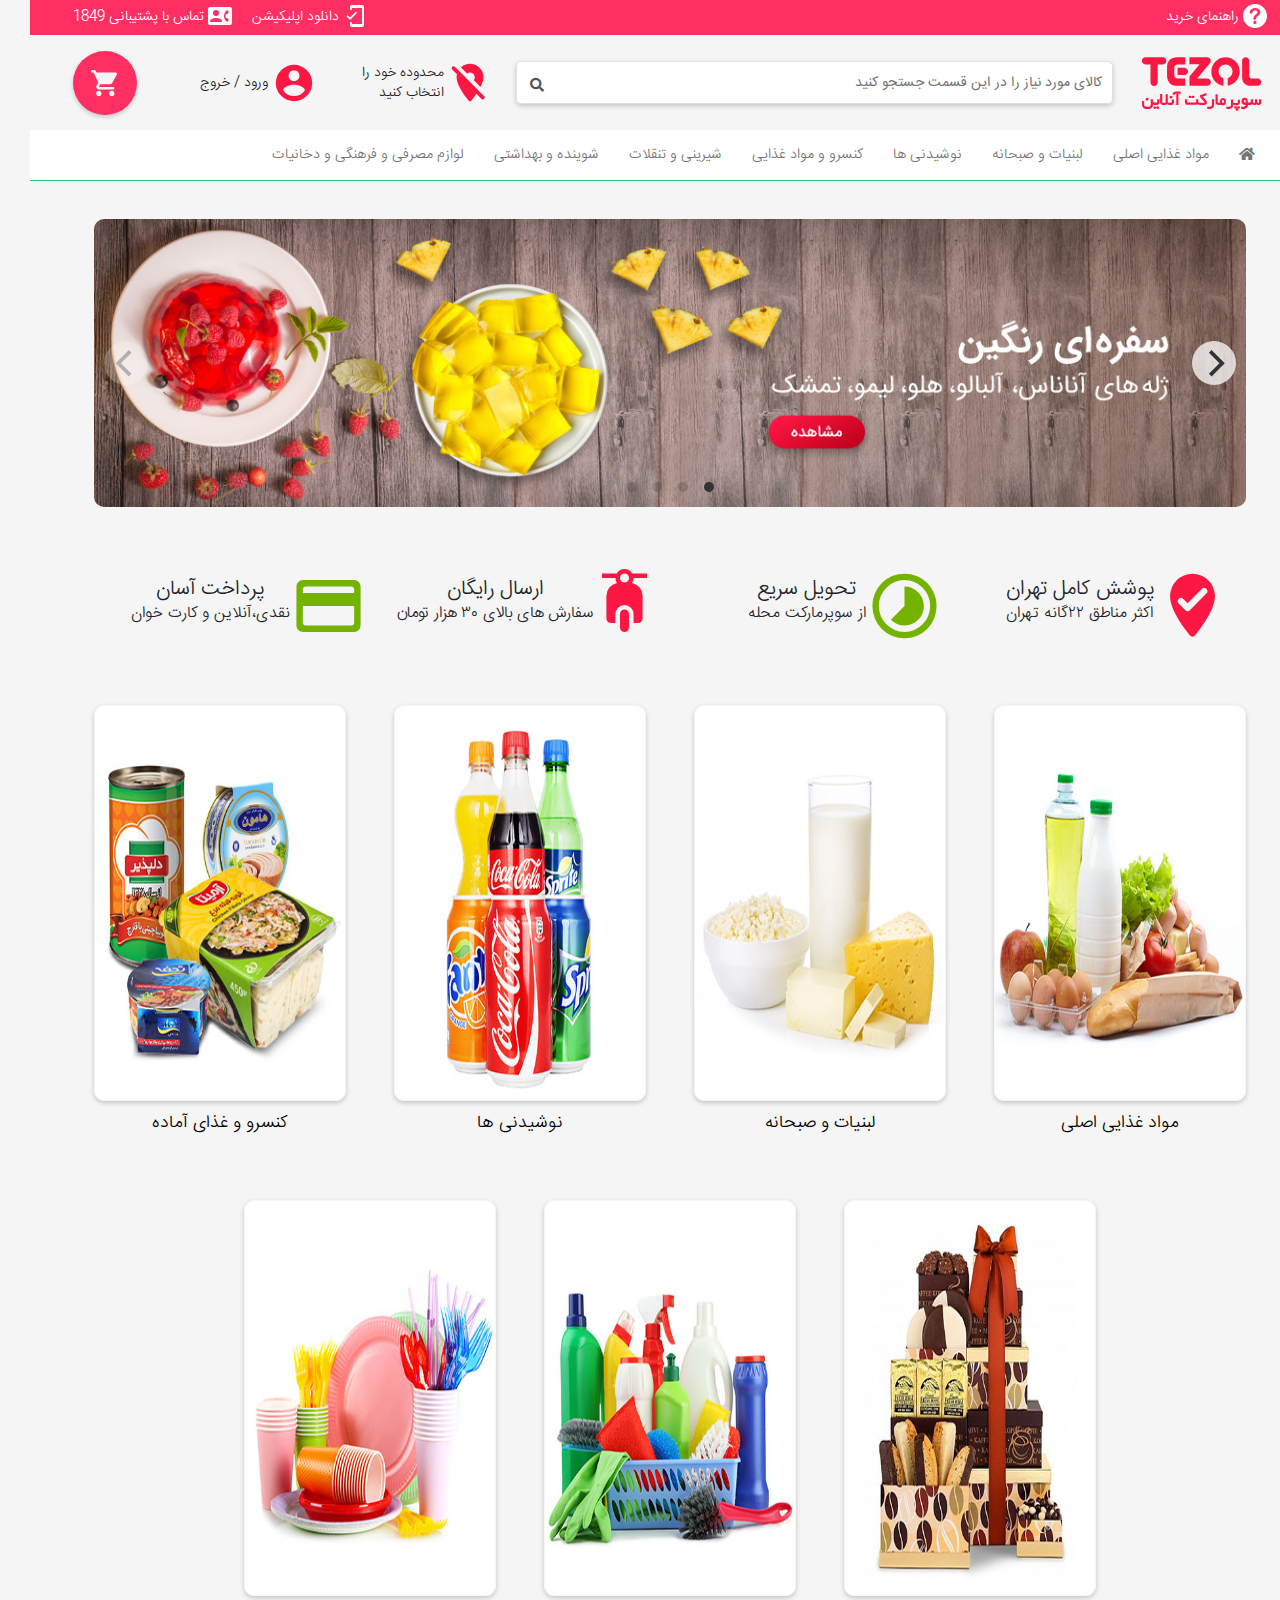
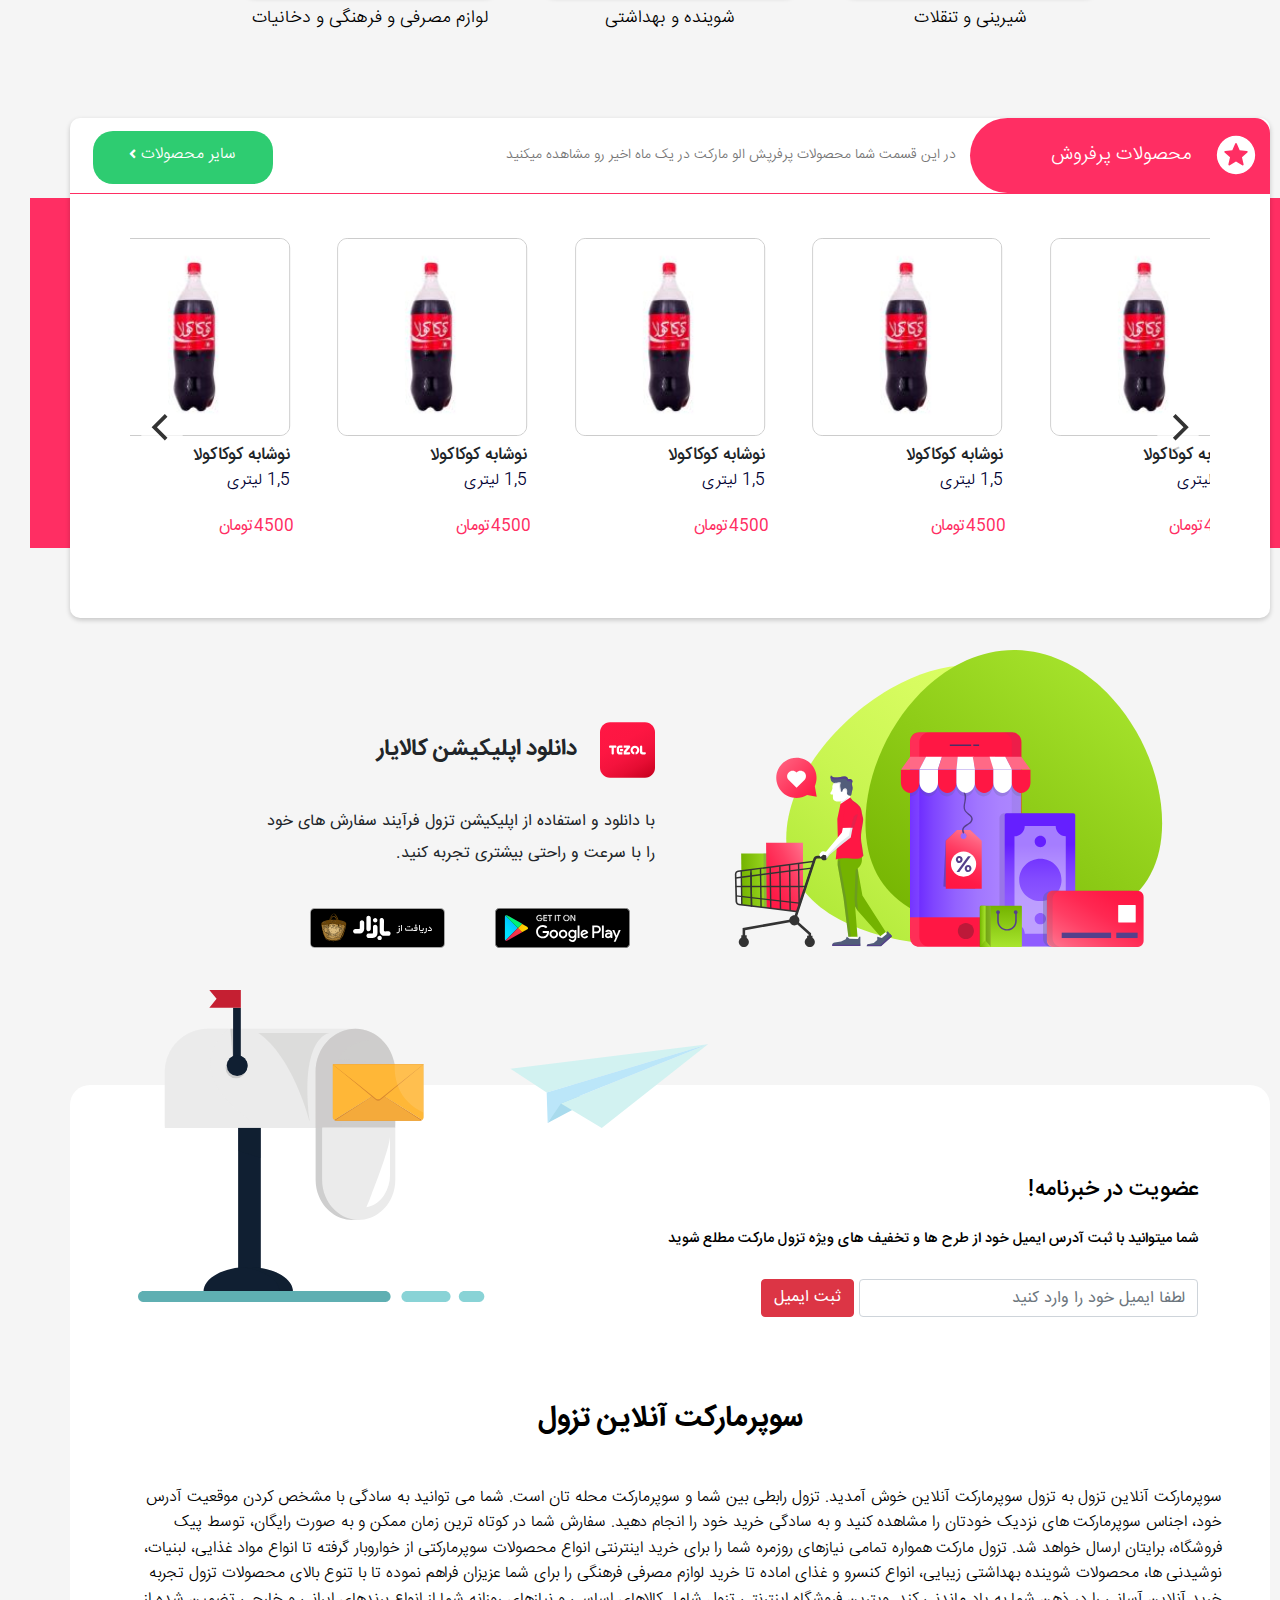
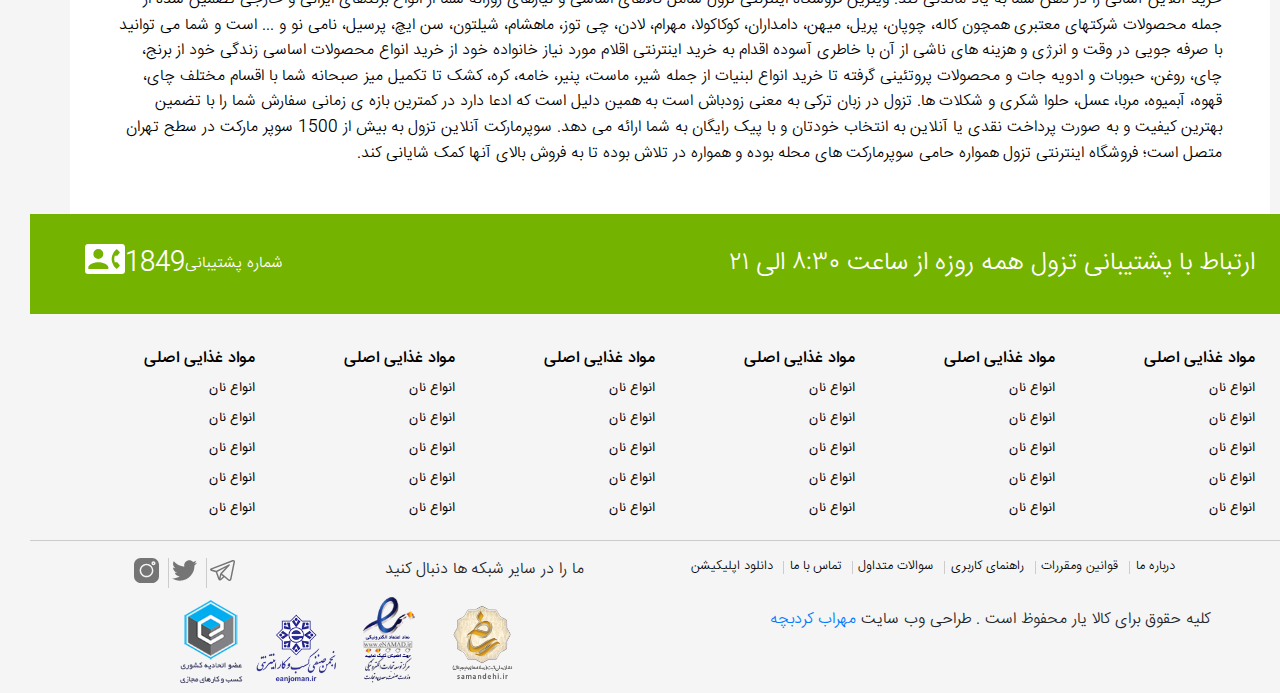
<file: index.html>
<!DOCTYPE html>
<html lang="fa" dir="rtl">

<head>
    <meta charset="UTF-8">
    <meta name="viewport" content="width=device-width, initial-scale=1.0">
    <meta http-equiv="X-UA-Compatible" content="ie=edge">
    <link rel="stylesheet" href="css/bootstrap/bootstrap.min.css">
    <link rel="stylesheet" href="css/mystyle.css">
    <link rel="stylesheet" href="css/fontawesome/css/all.css">
    <link rel="stylesheet" href="css/animate.css">
    <link rel="stylesheet" href="css/flickity.css">
    <link rel="stylesheet" href="fonts/css/style.css">
    <title>سوپر مارکت انلاین الو مارکت</title>
</head>

<body>
    <!--===============Header=================-->
    <header class="row" id="mainHeader">
        <div class="N-topHeader">
            <div class="N-wrap">
                <div class="right-content">
                    <div class="righ-topHeader">
                        <a href="">
                            <span class="round-help-icon">
                                <img src="images/help.svg" alt="">
                            </span>
                            <span class="buy-help-text">
                                راهنمای خرید
                            </span>
                        </a>
                    </div>
                </div>
                <div class="left-content">
                    <div class="left-topHeader">
                        <a href="">
                            <span class="round-mobile-friendly">
                                <img src="images/mobile-friendly-app.svg" alt="">
                            </span>
                            <span class="download-app-text">
                                دانلود  اپلیکیشن
                            </span>
                        </a>
                    </div>
                    <div class="left-topHeader">
                        <a href="">
                            <span class="round-contact-phone">
                                <img src="images/support.svg" alt="">
                            </span>
                            <span class="contact-us-text">تماس با پشتیبانی 1849</span>
                        </a>
                    </div>
                </div>
            </div>
        </div>
        <div class="N-header">
            <div class="N-wrap">
                <div class="N-aloo-logo">
                    <a href="">
                        <img class="web-logo" src="images/logo-red.svg" alt="">
                    </a>
                </div>
                <div id="webSearchBox" class="N-aloo-searchBox">
                    <div class="searchBox pull-xs-left">
                        <div class="typeahead__container searchBox__container">
                            <div class="typeahead__field">
                                <span class="typeahead__query">
                                    <span class="typeahead__cancel-button"></span>
                                <input type="text" autocomplete="off" placeholder="کالای مورد نیاز را در این قسمت جستجو کنید">
                                </span>
                                <span class="typeahead__button searchBox__button">
                                    <button type="button" id="search_button">
                                        <i class="fa fa-search"></i>
                                    </button>
                                </span>
                            </div>
                        </div>
                    </div>
                </div>
                <div class="N-location">
                    <a href="" class="location-link-text locationNotSelected">
                        <span class="round-location-icon">
                            <img src="images/round-location-off.svg" class="animated infinite fadeOut delay-2s" alt="">
                        </span>
                        <span class="location-help-text">محدوده خود را انتخاب کنید</span>
                    </a>
                </div>
                <div class="N-account">
                    <a href="" class="account-link-text">
                        <span class="round-account-icon">
                            <img src="images/round-account-circle.svg" alt="">
                        </span>
                        <span class="account-help-text">ورود / خروج</span>
                    </a>
                </div>
                <div class="N-header-basketBox  flyToElementBasketlink">
                    <div class="N-basket">
                        <a href="" class="basket-link-box withoutProductBasket" style>
                            <img src="images/round-shopping-cart.svg" alt="">
                        </a>
                    </div>
                </div>
            </div>
        </div>
        <div class="N-header-responsive">
            <div class="profile-icon">
                <a href="#" class="account-link-text" data-toggle="modal" data-target="#login-box-show">
                    <img src="images/user.svg" alt="">
                </a>
            </div>
            <div id="responsivHeaderLocation" class="responsive-location">
                <a href="#" class="responsive-location-link-text">
                    <span class="responsive-round-location-icon">
                        <img src="images/map.svg" alt="">
                    </span>
                    <span class="responsive-location-help-text">
                        محدوده
                    </span>
                </a>
            </div>
            <div class="N-responsive-logo">
                <a href="">
                    <img class="responsive-logo" src="images/logowhite.svg" alt="">
                </a>
            </div>
            <div class="N-responsive-searchBox">
                <i id="responsiveSearchIcon" class="fa fa-search" aria-hidden="true"></i>

            </div>
            <div class="N-responsive-basket">
                <a id="responsiveBasketlink" href="">
                    <img src="images/shopping-cart.svg" alt="">
                </a>
            </div>
        </div>
    </header>
    <!--===============Menu===================-->

    <div class="container-fluid text-center" id="navigation">
        <nav class="mainNav">
            <ul>
                <li>
                    <a href=""><i class="fa fa-home"></i></a>
                </li>
                <li>
                    <a href="">مواد غذایی اصلی</a>
                </li>
                <li>
                    <a href="">لبنیات و صبحانه</a>
                </li>
                <li>
                    <a href="">نوشیدنی ها</a>
                </li>
                <li>
                    <a href="">کنسرو و مواد غذایی</a>
                </li>
                <li>
                    <a href="">شیرینی و تنقلات</a>
                </li>
                <li>
                    <a href="">شوینده و بهداشتی</a>
                </li>
                <li>
                    <a href="">لوازم مصرفی و فرهنگی و دخانیات</a>
                </li>
            </ul>
        </nav>
    </div>
    <!-- Website Main-->
    <div id="main">
        <div class="A-slider">
            <img src="images/jelly-web.jpg" alt="">
            <img src="images/kharid-aval-02.jpg" alt="">
            <img src="images/maghz-tokhme-web.jpg" alt="">
            <img src="images/tezol-2-web.jpg" alt="">
        </div>

        <div class="container-fliud iconsbox">
            <div class="row">
                <div class="col-lg-3 col-md-6 col-6 text-center A-iconbox">
                    <div class="A-image">
                        <img src="images/where-to-vote.svg" alt="">
                    </div>
                    <div class="A-text">
                        <div class="A-title">پوشش کامل تهران</div>
                        <div class="A-body">اکثر مناطق ۲۲گانه تهران</div>
                    </div>
                </div>
                <div class="col-lg-3 col-md-6 col-6 text-center A-iconbox">
                    <div class="A-image">
                        <img src="images/round-timelapse.svg" alt="">
                    </div>
                    <div class="A-text">
                        <div class="A-title">تحویل سریع</div>
                        <div class="A-body">از سوپرمارکت محله</div>
                    </div>
                </div>
                <div class="col-lg-3 col-md-6 col-6 text-center A-iconbox">
                    <div class="A-image">
                        <img src="images/motor-scooter.svg" style="height: 60%!important; margin-top:25%;" alt="">
                    </div>
                    <div class="A-text">
                        <div class="A-title">ارسال رایگان</div>
                        <div class="A-body">سفارش های بالای ۳۰ هزار تومان</div>
                    </div>
                </div>
                <div class="col-lg-3 col-md-6 col-6 text-center A-iconbox">
                    <div class="A-image">
                        <img src="images/round-payment.svg" alt="">
                    </div>
                    <div class="A-text">
                        <div class="A-title">پرداخت آسان</div>
                        <div class="A-body">نقدی،آنلاین و کارت خوان</div>
                    </div>
                </div>
            </div>
        </div>
    </div>
    <section id="category">
        <div class="row m-auto" id="fadeleft">
            <div class="  d-block item">
                <a href="">
                    <img src="images/main.jpg" alt="">
                    <span>مواد غذایی اصلی</span>
                </a>
            </div>
            <div class=" d-block item">
                <a href="">
                    <img src="images/breakfast.jpg" alt="">
                    <span>لبنیات و صبحانه</span>
                </a>
            </div>
            <div class="  d-block item">
                <a href="">
                    <img src="images/drinks.jpg" alt="">
                    <span>نوشیدنی ها</span>
                </a>
            </div>
            <div class="  d-block item">
                <a href="">
                    <img src="images/foods.jpg" alt="">
                    <span>کنسرو و غذای آماده</span>
                </a>
            </div>
        </div>
        <div class="row text-center justify-content-center m-auto" id="faderight">
            <div class="d-block item">
                <a href="">
                    <img src="images/cookies.jpg" alt="">
                    <span>شیرینی و تنقلات</span>
                </a>
            </div>
            <div class="d-block item">
                <a href="">
                    <img src="images/clean.jpg" alt="">
                    <span>شوینده و بهداشتی</span>
                </a>
            </div>
            <div class="d-block item">
                <a href="">
                    <img src="images/etc.jpg" alt="">
                    <span>لوازم مصرفی و فرهنگی و دخانیات</span>
                </a>
            </div>
        </div>
    </section>

    <section id="Bestsellerproduct">
        <div class="content-box">
            <header>
                <div class="category-title">
                    <div class="title-image">
                        <img src="images/round-stars.svg" alt="">
                    </div>
                    <div class="title-name">
                        محصولات پرفروش
                    </div>
                </div>
                <div class="category-text">
                    <div class="desc">
                        در این قسمت شما محصولات پرفرپش الو مارکت در یک ماه اخیر رو مشاهده میکنید

                    </div>
                    <div class="button">
                        <div class="parent">
                            <a href="">
                                سایر محصولات
                                <i class="fa fa-angle-left" aria-hidden="true"></i>
                            </a>
                        </div>
                    </div>
                </div>
            </header>
            <div class="product-carousel">
                <div class="post">
                    <img src="images/coca.jpg" alt="">
                    <div class="title">نوشابه کوکاکولا</div>
                    <span>1,5 لیتری</span>
                    <small>4500تومان</small>
                    <div class="card-button">
                        <img src="images/round-add-shopping-cart.svg" alt="">
                    </div>
                </div>
                <div class="post">
                    <img src="images/coca.jpg" alt="">
                    <div class="title">نوشابه کوکاکولا</div>
                    <span>1,5 لیتری</span>
                    <small>4500تومان</small>
                    <div class="card-button">
                        <img src="images/round-add-shopping-cart.svg" alt="">
                    </div>
                </div>
                <div class="post">
                    <img src="images/coca.jpg" alt="">
                    <div class="title">نوشابه کوکاکولا</div>
                    <span>1,5 لیتری</span>
                    <small>4500تومان</small>
                    <div class="card-button">
                        <img src="images/round-add-shopping-cart.svg" alt="">
                    </div>
                </div>

                <div class="post">
                    <img src="images/coca.jpg" alt="">
                    <div class="title">نوشابه کوکاکولا</div>
                    <span>1,5 لیتری</span>
                    <small>4500تومان</small>
                    <div class="card-button">
                        <img src="images/round-add-shopping-cart.svg" alt="">
                    </div>
                </div>
                <div class="post">
                    <img src="images/coca.jpg" alt="">
                    <div class="title">نوشابه کوکاکولا</div>
                    <span>1,5 لیتری</span>
                    <small>4500تومان</small>
                    <div class="card-button">
                        <img src="images/round-add-shopping-cart.svg" alt="">
                    </div>
                </div>



            </div>
        </div>
    </section>
    <section id="downloadsec">
        <div class="container-fluid">
            <div class="row">
                <div class="col-lg-6 col-12 image">
                    <img src="images/download-app.svg" alt="">
                </div>

                <div class="col-lg-6 col-12 download-box">
                    <div class="d-title">
                        <img src="images/applogo.svg" alt="">
                        <span>دانلود اپلیکیشن کالایار</span>
                    </div>
                    <div class="d-body">
                        با دانلود و استفاده از اپلیکیشن تزول فرآیند سفارش های خود را با سرعت و راحتی بیشتری تجربه کنید.
                    </div>
                    <div class=" row links">
                        <div class="col-lg-4 col-8">
                            <a href="">
                                <img src="images/googleplay.svg" alt="">
                            </a>
                        </div>
                        <div class="col-lg-4 col-8">
                            <a href="">
                                <img src="images/cafebazaar.svg" alt="">
                            </a>
                        </div>
                    </div>
                </div>
            </div>
        </div>
    </section>
    <section id="khabarname">
        <header>
            <div class="row m-0">
                <div class="col-lg-6 col-12 title">
                    <h2>عضویت در خبرنامه!</h2>
                    <h4>شما میتوانید با ثبت آدرس ایمیل خود از طرح ها و تخفیف های ویژه تزول مارکت مطلع شوید
                        <div class="emailform">
                            <form action="">
                                <div class="form-row">
                                    <div class="col-lg-8 col-12">
                                        <input type="text" class="form-control" placeholder="لطفا ایمیل خود را وارد کنید">
                                    </div>
                                    <div class="form-row">
                                        <div class="col-lg-4 col-12">
                                            <button type="submit" class="btn btn-danger">ثبت ایمیل</button>
                                        </div>
                                    </div>
                                </div>
                            </form>
                        </div>
                    </h4>
                </div>
                <div class="col-lg-6 col-12 icon">
                    <img src="images/newsletter.svg" alt="">
                </div>
            </div>
        </header>

        <div class="row m-0 text-center">
            <h1>سوپرمارکت آنلاین تزول</h1>
            <div class="text">
                سوپرمارکت آنلاین تزول به تزول سوپرمارکت آنلاین خوش آمدید. تزول رابطی بین شما و سوپرمارکت محله تان است. شما می توانید به سادگی با مشخص کردن موقعیت آدرس خود، اجناس سوپرمارکت های نزدیک خودتان را مشاهده کنید و به سادگی خرید خود را انجام دهید. سفارش شما در
                کوتاه ترین زمان ممکن و به صورت رایگان، توسط پیک فروشگاه، برایتان ارسال خواهد شد. تزول مارکت همواره تمامی نیازهای روزمره شما را برای خرید اینترنتی انواع محصولات سوپرمارکتی از خواروبار گرفته تا انواع مواد غذایی، لبنیات، نوشیدنی ها، محصولات
                شوینده بهداشتی زیبایی، انواع کنسرو و غذای اماده تا خرید لوازم مصرفی فرهنگی را برای شما عزیزان فراهم نموده تا با تنوع بالای محصولات تزول تجربه خرید آنلاین آسانی را در ذهن شما به یاد ماندنی کند. ویترین فروشگاه اینترنتی تزول شامل کالاهای
                اساسی و نیازهای روزانه شما از انواع برندهای ایرانی و خارجی تضمین شده از جمله محصولات شرکتهای معتبری همچون کاله، چوپان، پریل، میهن، دامداران، کوکاکولا، مهرام، لادن، چی توز، ماهشام، شیلتون، سن ایچ، پرسیل، نامی نو و ... است و شما می توانید
                با صرفه جویی در وقت و انرژی و هزینه های ناشی از آن با خاطری آسوده اقدام به خرید اینترنتی اقلام مورد نیاز خانواده خود از خرید انواع محصولات اساسی زندگی خود از برنج، چای، روغن، حبوبات و ادویه جات و محصولات پروتئینی گرفته تا خرید انواع لبنیات
                از جمله شیر، ماست، پنیر، خامه، کره، کشک تا تکمیل میز صبحانه شما با اقسام مختلف چای، قهوه، آبمیوه، مربا، عسل، حلوا شکری و شکلات ها. تزول در زبان ترکی به معنی زودباش است به همین دلیل است که ادعا دارد در کمترین بازه ی زمانی سفارش شما را با
                تضمین بهترین کیفیت و به صورت پرداخت نقدی یا آنلاین به انتخاب خودتان و با پیک رایگان به شما ارائه می دهد. سوپرمارکت آنلاین تزول به بیش از 1500 سوپر مارکت در سطح تهران متصل است؛ فروشگاه اینترنتی تزول همواره حامی سوپرمارکت های محله بوده و
                همواره در تلاش بوده تا به فروش بالای آنها کمک شایانی کند.
            </div>
        </div>
    </section>
    <section id="ertebat">
        <div class="content">
            <div class="row ">
                <div class="right-content col-lg-6 col-6 text-right">
                    ارتباط با پشتیبانی تزول همه روزه از ساعت ۸:۳۰ الی ۲۱
                </div>
                <div class="left-content col-lg-6 col-6 text-left">
                    <span>1849 <img src="images/contact-phone.svg" alt=""></span> شماره پشتیبانی
                </div>
            </div>
        </div>
    </section>
    <section id="lists">
        <div class="row">
            <div class="col-lg-2">
                <ul>
                    <li><a href="">مواد غذایی اصلی</a> </li>
                    <li><a href="">انواع نان</a> </li>
                    <li><a href="">انواع نان</a> </li>
                    <li><a href="">انواع نان</a> </li>
                    <li><a href="">انواع نان</a> </li>
                    <li><a href="">انواع نان</a> </li>

                </ul>
            </div>
            <div class="col-lg-2">
                <ul>
                    <li><a href="">مواد غذایی اصلی</a> </li>
                    <li><a href="">انواع نان</a> </li>
                    <li><a href="">انواع نان</a> </li>
                    <li><a href="">انواع نان</a> </li>
                    <li><a href="">انواع نان</a> </li>
                    <li><a href="">انواع نان</a> </li>

                </ul>
            </div>
            <div class="col-lg-2">
                <ul>
                    <li><a href="">مواد غذایی اصلی</a> </li>
                    <li><a href="">انواع نان</a> </li>
                    <li><a href="">انواع نان</a> </li>
                    <li><a href="">انواع نان</a> </li>
                    <li><a href="">انواع نان</a> </li>
                    <li><a href="">انواع نان</a> </li>

                </ul>
            </div>
            <div class="col-lg-2">
                <ul>
                    <li><a href="">مواد غذایی اصلی</a> </li>
                    <li><a href="">انواع نان</a> </li>
                    <li><a href="">انواع نان</a> </li>
                    <li><a href="">انواع نان</a> </li>
                    <li><a href="">انواع نان</a> </li>
                    <li><a href="">انواع نان</a> </li>

                </ul>
            </div>
            <div class="col-lg-2">
                <ul>
                    <li><a href="">مواد غذایی اصلی</a> </li>
                    <li><a href="">انواع نان</a> </li>
                    <li><a href="">انواع نان</a> </li>
                    <li><a href="">انواع نان</a> </li>
                    <li><a href="">انواع نان</a> </li>
                    <li><a href="">انواع نان</a> </li>

                </ul>
            </div>
            <div class="col-lg-2">
                <ul>
                    <li><a href="">مواد غذایی اصلی</a> </li>
                    <li><a href="">انواع نان</a> </li>
                    <li><a href="">انواع نان</a> </li>
                    <li><a href="">انواع نان</a> </li>
                    <li><a href="">انواع نان</a> </li>
                    <li><a href="">انواع نان</a> </li>

                </ul>
            </div>
        </div>
    </section>
    <hr>
    <footer>
        <div class="row m-0 top-footer">
            <div class="col-lg-6 ">
                <ul class="list-inline">
                    <li class="list-inline-item"><a href="">درباره ما</a></li>
                    <li class="list-inline-item"><a href="">قوانین  ومقررات</a></li>
                    <li class="list-inline-item"><a href="">راهنمای کاربری</a></li>
                    <li class="list-inline-item"><a href="">سوالات متداول</a></li>
                    <li class="list-inline-item"><a href="">تماس با ما</a></li>
                    <li class="list-inline-item"><a href="">دانلود اپلیکیشن</a></li>
                </ul>
            </div>
            <div class="col-lg-6 col-12 icons">
                <div class="row">
                    <div class="col-lg-6 col-12 txt">
                        ما را در سایر شبکه ها دنبال کنید
                    </div>
                    <div class="col-lg-6 col-12 text-center">
                        <ul class="list-inline">
                            <li class="list-inline-item">
                                <a href="">
                                    <img src="images/telegram (1).svg" alt="">
                                </a>
                            </li>
                            <li class="list-inline-item">
                                <a href="">
                                    <img src="images/twitter.svg" alt="">
                                </a>
                            </li>
                            <li class="list-inline-item">
                                <a href="">
                                    <img src="images/instagram.svg" alt="">
                                </a>
                            </li>
                        </ul>
                    </div>
                </div>
            </div>
        </div>
        <div class="row m-0 bottom-footer">
            <div class="col-lg-6 col-12 text-center mt-4">
                کلیه حقوق برای کالا یار محفوظ است . طراحی وب سایت <a href="">مهراب کردبچه</a>
            </div>
            <div class="col-lg-6 col-12 text-center mt-2">
                <ul class="list-inline">
                    <li class="list-inline-item">
                        <img src="images/enamad.png" alt="">
                    </li>
                    <li class="list-inline-item">
                        <img src="images/enamad1.png" alt="">
                    </li>
                    <li class="list-inline-item">
                        <img src="images/senfi.png" alt="">
                    </li>
                    <li class="list-inline-item">
                        <img src="images/ecunionlogo.png" alt="">
                    </li>
                </ul>
            </div>
        </div>
    </footer>
    <script src="javascript/popper.min.js"></script>
    <script src="javascript/bootstrap/bootstrap.min.js"></script>
    <script src="javascript/jquery.js"></script>
    <script src="javascript/flickity.js"></script>
    <script type="text/javascript" src="javascript/myjquery.js"></script>

</body>

</html>
</file>
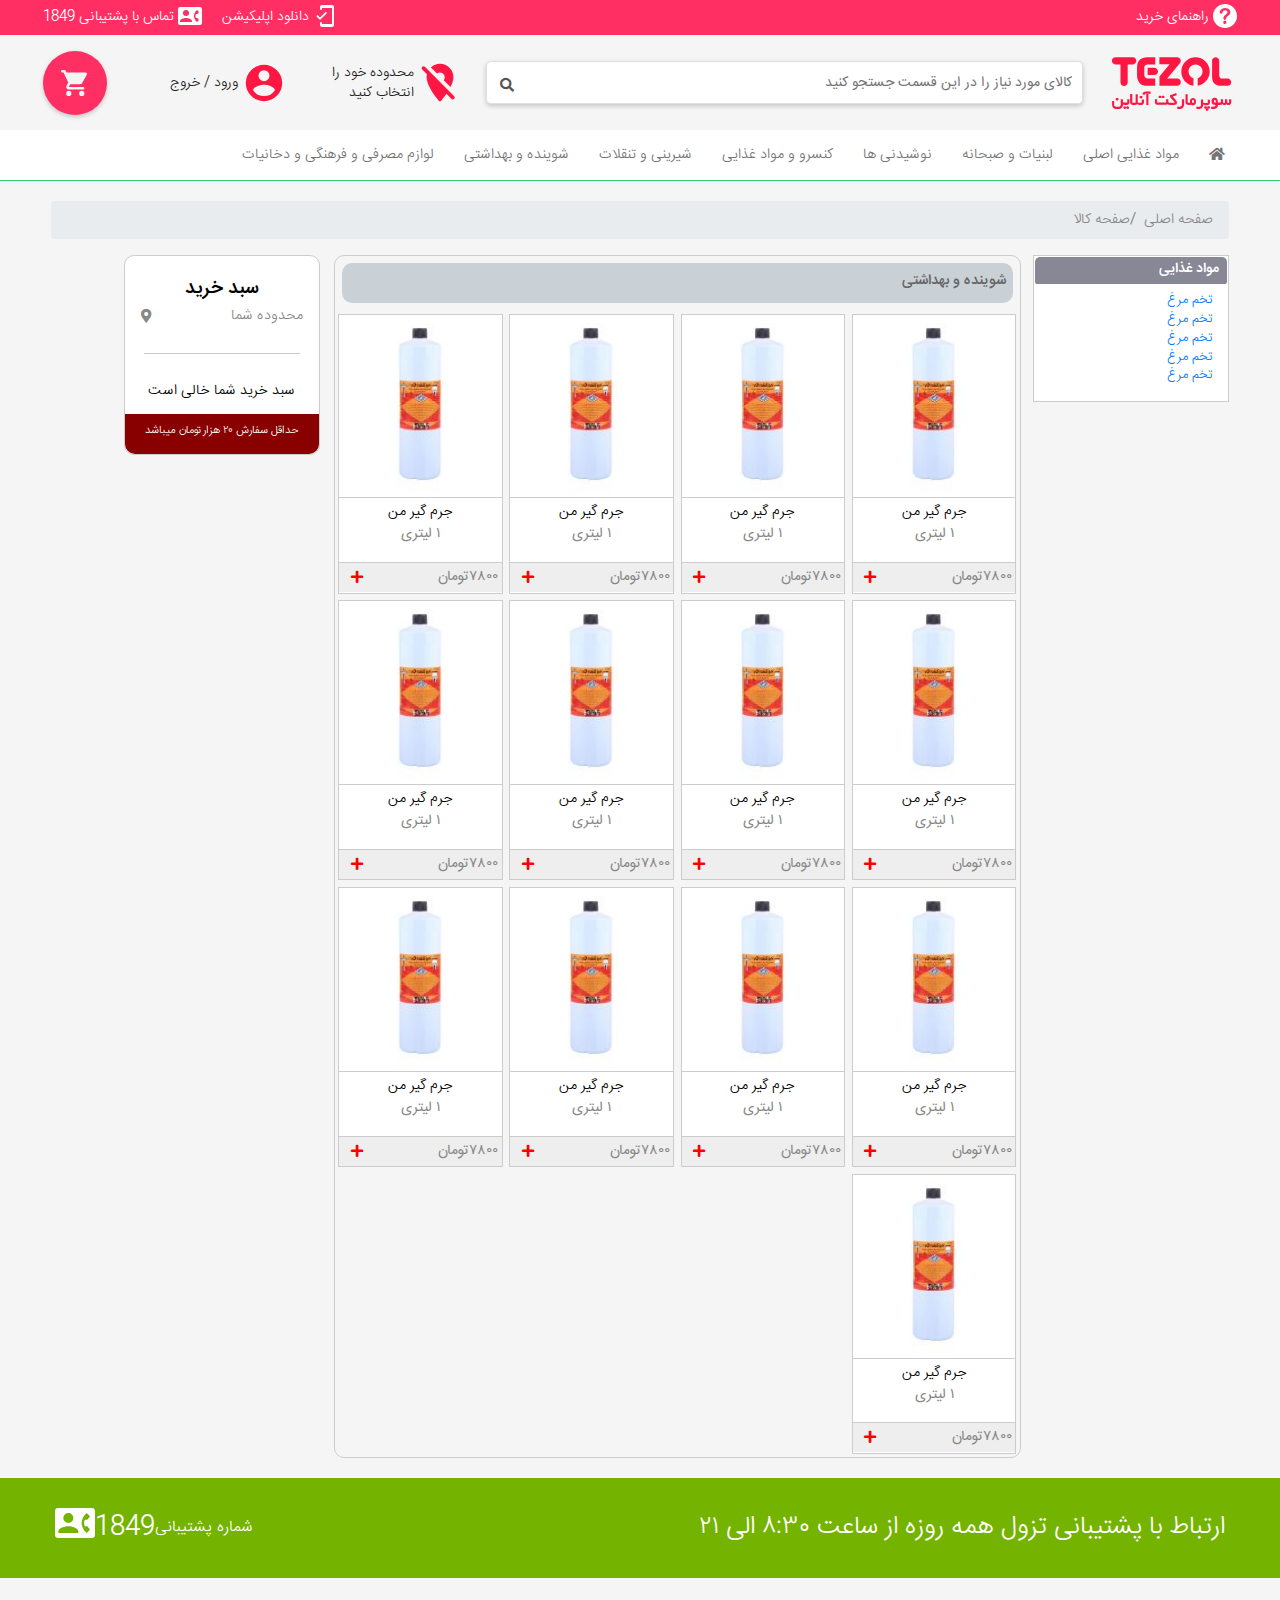
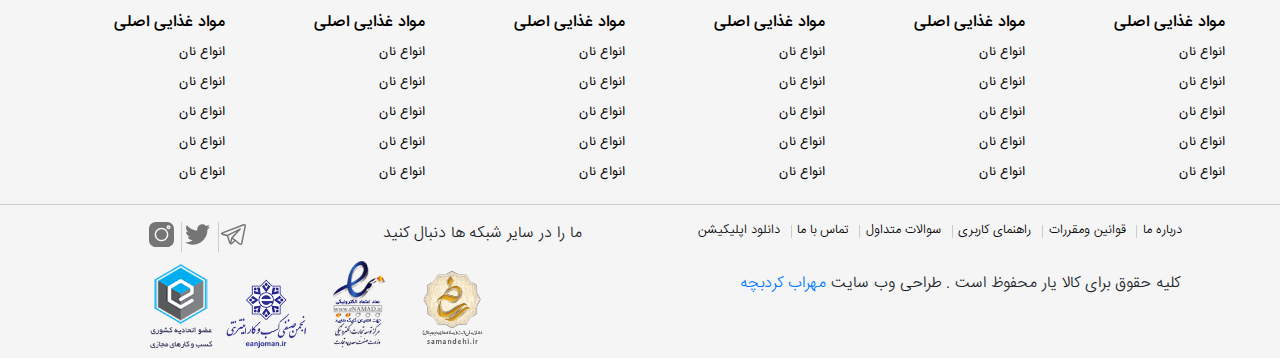
<file: grid-product-view.html>
<!DOCTYPE html>
<html lang="fa" dir="rtl">

<head>
    <meta charset="UTF-8">
    <meta name="viewport" content="width=device-width, initial-scale=1.0">
    <meta http-equiv="X-UA-Compatible" content="ie=edge">
    <link rel="stylesheet" href="css/bootstrap/bootstrap.min.css">
    <link rel="stylesheet" href="css/mystyle.css">
    <link rel="stylesheet" href="css/fontawesome/css/all.css">
    <link rel="stylesheet" href="css/animate.css">
    <link rel="stylesheet" href="css/flickity.css">
    <link rel="stylesheet" href="fonts/css/style.css">
    <link rel="stylesheet" href="css/responsive.css">
    <title>سوپر مارکت انلاین الو مارکت</title>
</head>
<body>
        <!--===============Header=================-->
        <header class="row" id="mainHeader">
            <div class="N-topHeader">
                <div class="N-wrap">
                    <div class="right-content">
                        <div class="righ-topHeader">
                            <a href="">
                                <span class="round-help-icon">
                                    <img src="images/help.svg" alt="">
                                </span>
                                <span class="buy-help-text">
                                    راهنمای خرید
                                </span>
                            </a>
                        </div>
                    </div>
                    <div class="left-content">
                        <div class="left-topHeader">
                            <a href="">
                                <span class="round-mobile-friendly">
                                    <img src="images/mobile-friendly-app.svg" alt="">
                                </span>
                                <span class="download-app-text">
                                    دانلود  اپلیکیشن
                                </span>
                            </a>
                        </div>
                        <div class="left-topHeader">
                            <a href="">
                                <span class="round-contact-phone">
                                    <img src="images/support.svg" alt="">
                                </span>
                                <span class="contact-us-text">تماس با پشتیبانی 1849</span>
                            </a>
                        </div>
                    </div>
                </div>
            </div>
            <div class="N-header">
                <div class="N-wrap">
                    <div class="N-aloo-logo">
                        <a href="">
                            <img class="web-logo" src="images/logo-red.svg" alt="">
                        </a>
                    </div>
                    <div id="webSearchBox" class="N-aloo-searchBox">
                        <div class="searchBox pull-xs-left">
                            <div class="typeahead__container searchBox__container">
                                <div class="typeahead__field">
                                    <span class="typeahead__query">
                                        <span class="typeahead__cancel-button"></span>
                                    <input type="text" autocomplete="off" placeholder="کالای مورد نیاز را در این قسمت جستجو کنید">
                                    </span>
                                    <span class="typeahead__button searchBox__button">
                                        <button type="button" id="search_button">
                                            <i class="fa fa-search"></i>
                                        </button>
                                    </span>
                                </div>
                            </div>
                        </div>
                    </div>
                    <div class="N-location">
                        <a href="" class="location-link-text locationNotSelected">
                            <span class="round-location-icon">
                                <img src="images/round-location-off.svg" class="animated infinite fadeOut delay-2s" alt="">
                            </span>
                            <span class="location-help-text">محدوده خود را انتخاب کنید</span>
                        </a>
                    </div>
                    <div class="N-account">
                        <a href="" class="account-link-text">
                            <span class="round-account-icon">
                                <img src="images/round-account-circle.svg" alt="">
                            </span>
                            <span class="account-help-text">ورود / خروج</span>
                        </a>
                    </div>
                    <div class="N-header-basketBox  flyToElementBasketlink">
                        <div class="N-basket">
                            <a href="" class="basket-link-box withoutProductBasket" style>
                                <img src="images/round-shopping-cart.svg" alt="">
                            </a>
                        </div>
                    </div>
                </div>
            </div>
            <div class="N-header-responsive">
                <div class="profile-icon">
                    <a href="#" class="account-link-text" data-toggle="modal" data-target="#login-box-show">
                        <img src="images/user.svg" alt="">
                    </a>
                </div>
                <div id="responsivHeaderLocation" class="responsive-location">
                    <a href="#" class="responsive-location-link-text">
                        <span class="responsive-round-location-icon">
                            <img src="images/map.svg" alt="">
                        </span>
                        <span class="responsive-location-help-text">
                            محدوده
                        </span>
                    </a>
                </div>
                <div class="N-responsive-logo">
                    <a href="">
                        <img class="responsive-logo" src="images/logowhite.svg" alt="">
                    </a>
                </div>
                <div class="N-responsive-searchBox">
                    <i id="responsiveSearchIcon" class="fa fa-search" aria-hidden="true"></i>
    
                </div>
                <div class="N-responsive-basket">
                    <a id="responsiveBasketlink" href="">
                        <img src="images/shopping-cart.svg" alt="">
                    </a>
                </div>
            </div>
        </header>
        <!--===============Menu===================-->
    
        <div class="container-fluid text-center" id="navigation">
            <nav class="mainNav">
                <ul>
                    <li>
                        <a href=""><i class="fa fa-home"></i></a>
                    </li>
                    <li>
                        <a href="">مواد غذایی اصلی</a>
                    </li>
                    <li>
                        <a href="">لبنیات و صبحانه</a>
                    </li>
                    <li>
                        <a href="">نوشیدنی ها</a>
                    </li>
                    <li>
                        <a href="">کنسرو و مواد غذایی</a>
                    </li>
                    <li>
                        <a href="">شیرینی و تنقلات</a>
                    </li>
                    <li>
                        <a href="">شوینده و بهداشتی</a>
                    </li>
                    <li>
                        <a href="">لوازم مصرفی و فرهنگی و دخانیات</a>
                    </li>
                </ul>
            </nav>
        </div>
    <div class="main-grid-menu">
        <div class="navigatelist">
            <nav aria-label="breadcrumb">
                <ol class="breadcrumb">
                    <li class="breadcrumb-item"><a href="">صفحه اصلی</a></li>
                    <li class="breadcrumb-item"><a href="">صفحه کالا</a></li>
                </ol>
            </nav>
        </div>
        <div class="row mx-0">
            <aside class="col-lg-2 filtercol">
                <div  class="filterBox">
                    <h3 class="collapsetitle" data-toggle="collapse">مواد غذایی </h3>
                    <ul class="content">
                        <li class="checkBox">
                            <a href="">
                                تخم مرغ
                            </a>
                        </li>
                        <li class="checkBox">
                            <a href="">
                                تخم مرغ
                            </a>
                        </li>
                        <li class="checkBox">
                            <a href="">
                                تخم مرغ
                            </a>
                        </li>
                        <li class="checkBox">
                            <a href="">
                                تخم مرغ
                            </a>
                        </li>
                        <li class="checkBox">
                            <a href="">
                                تخم مرغ
                            </a>
                        </li>
                    </ul>
                </div>
            </aside>
            <div class="col-lg-7 col-12 m-0 posts">

                <h2>شوینده و بهداشتی </h2>
                <div class="row m-0" style="width: 100%;">
                    <div class="col-lg-3 col-6">
                        <div class="post-item">
                            <img src="images/1632103_1158.jpg" alt="">
                            <span>جرم گیر من</span>
                            <small>۱ لیتری</small>
                            <div class="buy-item">
                                <small>۷۸۰۰تومان</small>
                                <span class="fa fa-plus"></span>
                            </div>
                        </div>                        
                    </div>
                    <div class="col-lg-3 col-6">
                        <div class="post-item">
                            <img src="images/1632103_1158.jpg" alt="">
                            <span>جرم گیر من</span>
                            <small>۱ لیتری</small>
                            <div class="buy-item">
                                <small>۷۸۰۰تومان</small>
                                <span class="fa fa-plus"></span>
                            </div>
                        </div>                        
                    </div>
                    <div class="col-lg-3 col-6">
                        <div class="post-item">
                            <img src="images/1632103_1158.jpg" alt="">
                            <span>جرم گیر من</span>
                            <small>۱ لیتری</small>
                            <div class="buy-item">
                                <small>۷۸۰۰تومان</small>
                                <span class="fa fa-plus"></span>
                            </div>
                        </div>                        
                    </div>
                    <div class="col-lg-3 col-6">
                        <div class="post-item">
                            <img src="images/1632103_1158.jpg" alt="">
                            <span>جرم گیر من</span>
                            <small>۱ لیتری</small>
                            <div class="buy-item">
                                <small>۷۸۰۰تومان</small>
                                <span class="fa fa-plus"></span>
                            </div>
                        </div>                        
                    </div>
                    <div class="col-lg-3 col-6">
                        <div class="post-item">
                            <img src="images/1632103_1158.jpg" alt="">
                            <span>جرم گیر من</span>
                            <small>۱ لیتری</small>
                            <div class="buy-item">
                                <small>۷۸۰۰تومان</small>
                                <span class="fa fa-plus"></span>
                            </div>
                        </div>                        
                    </div>
                    <div class="col-lg-3 col-6">
                        <div class="post-item">
                            <img src="images/1632103_1158.jpg" alt="">
                            <span>جرم گیر من</span>
                            <small>۱ لیتری</small>
                            <div class="buy-item">
                                <small>۷۸۰۰تومان</small>
                                <span class="fa fa-plus"></span>
                            </div>
                        </div>                        
                    </div>
                    <div class="col-lg-3 col-6">
                        <div class="post-item">
                            <img src="images/1632103_1158.jpg" alt="">
                            <span>جرم گیر من</span>
                            <small>۱ لیتری</small>
                            <div class="buy-item">
                                <small>۷۸۰۰تومان</small>
                                <span class="fa fa-plus"></span>
                            </div>
                        </div>                        
                    </div>
                    <div class="col-lg-3 col-6">
                        <div class="post-item">
                            <img src="images/1632103_1158.jpg" alt="">
                            <span>جرم گیر من</span>
                            <small>۱ لیتری</small>
                            <div class="buy-item">
                                <small>۷۸۰۰تومان</small>
                                <span class="fa fa-plus"></span>
                            </div>
                        </div>                        
                    </div>
                    <div class="col-lg-3 col-6">
                        <div class="post-item">
                            <img src="images/1632103_1158.jpg" alt="">
                            <span>جرم گیر من</span>
                            <small>۱ لیتری</small>
                            <div class="buy-item">
                                <small>۷۸۰۰تومان</small>
                                <span class="fa fa-plus"></span>
                            </div>
                        </div>                        
                    </div>
                    <div class="col-lg-3 col-6">
                        <div class="post-item">
                            <img src="images/1632103_1158.jpg" alt="">
                            <span>جرم گیر من</span>
                            <small>۱ لیتری</small>
                            <div class="buy-item">
                                <small>۷۸۰۰تومان</small>
                                <span class="fa fa-plus"></span>
                            </div>
                        </div>                        
                    </div>
                    <div class="col-lg-3 col-6">
                        <div class="post-item">
                            <img src="images/1632103_1158.jpg" alt="">
                            <span>جرم گیر من</span>
                            <small>۱ لیتری</small>
                            <div class="buy-item">
                                <small>۷۸۰۰تومان</small>
                                <span class="fa fa-plus"></span>
                            </div>
                        </div>                        
                    </div>
                    <div class="col-lg-3 col-6">
                        <div class="post-item">
                            <img src="images/1632103_1158.jpg" alt="">
                            <span>جرم گیر من</span>
                            <small>۱ لیتری</small>
                            <div class="buy-item">
                                <small>۷۸۰۰تومان</small>
                                <span class="fa fa-plus"></span>
                            </div>
                        </div>                        
                    </div>
                    <div class="col-lg-3 col-6">
                        <div class="post-item">
                            <img src="images/1632103_1158.jpg" alt="">
                            <span>جرم گیر من</span>
                            <small>۱ لیتری</small>
                            <div class="buy-item">
                                <small>۷۸۰۰تومان</small>
                                <span class="fa fa-plus"></span>
                            </div>
                        </div>                        
                    </div>
                </div>

            </div>
            <aside class="col-lg-2 px-0">
                <div class="sabad-kharid">
                    <header>
                        <div class="basketTitle">
                            سبد خرید
                        </div>
                        <div class="address-title">
                            <div class="right-part">محدوده شما</div>
                            <div class="fa fa-map-marker-alt"></div>
                        </div>
                        <hr>
                        <div class="content-text">
                            سبد خرید شما خالی است
                        </div>
                    </header>
                    <div class="takhfif">
                        حداقل سفارش ۲۰ هزار تومان میباشد
                    </div>
                </div>
            </aside>
        </div>

    </div>



    <section id="ertebat">
        <div class="content">
            <div class="row ">
                <div class="right-content col-lg-6 col-12 text-right">
                    ارتباط با پشتیبانی تزول همه روزه از ساعت ۸:۳۰ الی ۲۱
                </div>
                <div class="left-content col-lg-6 col-12 text-left">
                    <span>1849 <img src="images/contact-phone.svg" alt=""></span> شماره پشتیبانی
                </div>
            </div>
        </div>
    </section>
    <section id="lists">
        <div class="row">
            <div class="col-lg-2">
                <ul>
                    <li><a href="">مواد غذایی اصلی</a> </li>
                    <li><a href="">انواع نان</a> </li>
                    <li><a href="">انواع نان</a> </li>
                    <li><a href="">انواع نان</a> </li>
                    <li><a href="">انواع نان</a> </li>
                    <li><a href="">انواع نان</a> </li>

                </ul>
            </div>
            <div class="col-lg-2">
                <ul>
                    <li><a href="">مواد غذایی اصلی</a> </li>
                    <li><a href="">انواع نان</a> </li>
                    <li><a href="">انواع نان</a> </li>
                    <li><a href="">انواع نان</a> </li>
                    <li><a href="">انواع نان</a> </li>
                    <li><a href="">انواع نان</a> </li>

                </ul>
            </div>
            <div class="col-lg-2">
                <ul>
                    <li><a href="">مواد غذایی اصلی</a> </li>
                    <li><a href="">انواع نان</a> </li>
                    <li><a href="">انواع نان</a> </li>
                    <li><a href="">انواع نان</a> </li>
                    <li><a href="">انواع نان</a> </li>
                    <li><a href="">انواع نان</a> </li>

                </ul>
            </div>
            <div class="col-lg-2">
                <ul>
                    <li><a href="">مواد غذایی اصلی</a> </li>
                    <li><a href="">انواع نان</a> </li>
                    <li><a href="">انواع نان</a> </li>
                    <li><a href="">انواع نان</a> </li>
                    <li><a href="">انواع نان</a> </li>
                    <li><a href="">انواع نان</a> </li>

                </ul>
            </div>
            <div class="col-lg-2">
                <ul>
                    <li><a href="">مواد غذایی اصلی</a> </li>
                    <li><a href="">انواع نان</a> </li>
                    <li><a href="">انواع نان</a> </li>
                    <li><a href="">انواع نان</a> </li>
                    <li><a href="">انواع نان</a> </li>
                    <li><a href="">انواع نان</a> </li>

                </ul>
            </div>
            <div class="col-lg-2">
                <ul>
                    <li><a href="">مواد غذایی اصلی</a> </li>
                    <li><a href="">انواع نان</a> </li>
                    <li><a href="">انواع نان</a> </li>
                    <li><a href="">انواع نان</a> </li>
                    <li><a href="">انواع نان</a> </li>
                    <li><a href="">انواع نان</a> </li>

                </ul>
            </div>
        </div>
    </section>
    <hr>
    <footer>
        <div class="row m-0 top-footer text-center">
            <div class="col-lg-6 ">
                <ul class="list-inline">
                    <li class="list-inline-item"><a href="">درباره ما</a></li>
                    <li class="list-inline-item"><a href="">قوانین  ومقررات</a></li>
                    <li class="list-inline-item"><a href="">راهنمای کاربری</a></li>
                    <li class="list-inline-item"><a href="">سوالات متداول</a></li>
                    <li class="list-inline-item"><a href="">تماس با ما</a></li>
                    <li class="list-inline-item"><a href="">دانلود اپلیکیشن</a></li>
                </ul>
            </div>
            <div class="col-lg-6 col-12 icons">
                <div class="row m-0 ">
                    <div class="col-lg-6 col-12 txt">
                        ما را در سایر شبکه ها دنبال کنید
                    </div>
                    <div class="col-lg-6 col-12 text-center">
                        <ul class="list-inline">
                            <li class="list-inline-item">
                                <a href="">
                                    <img src="images/telegram (1).svg" alt="">
                                </a>
                            </li>
                            <li class="list-inline-item">
                                <a href="">
                                    <img src="images/twitter.svg" alt="">
                                </a>
                            </li>
                            <li class="list-inline-item">
                                <a href="">
                                    <img src="images/instagram.svg" alt="">
                                </a>
                            </li>
                        </ul>
                    </div>
                </div>
            </div>
        </div>
        <div class="row m-0 bottom-footer">
            <div class="col-lg-6 col-12 text-center mt-4">
                کلیه حقوق برای کالا یار محفوظ است . طراحی وب سایت <a href="">مهراب کردبچه</a>
            </div>
            <div class="col-lg-6 col-12 text-center mt-2">
                <ul class="list-inline">
                    <li class="list-inline-item">
                        <img src="images/enamad.png" alt="">
                    </li>
                    <li class="list-inline-item">
                        <img src="images/enamad1.png" alt="">
                    </li>
                    <li class="list-inline-item">
                        <img src="images/senfi.png" alt="">
                    </li>
                    <li class="list-inline-item">
                        <img src="images/ecunionlogo.png" alt="">
                    </li>
                </ul>
            </div>
        </div>
    </footer>

    <script src="javascript/popper.min.js"></script>
    <script src="javascript/bootstrap/bootstrap.min.js"></script>
    <script src="javascript/jquery.js"></script>
    <script src="javascript/flickity.js"></script>
    <script type="text/javascript" src="javascript/myjquery.js"></script>

</body>

</html>
</file>
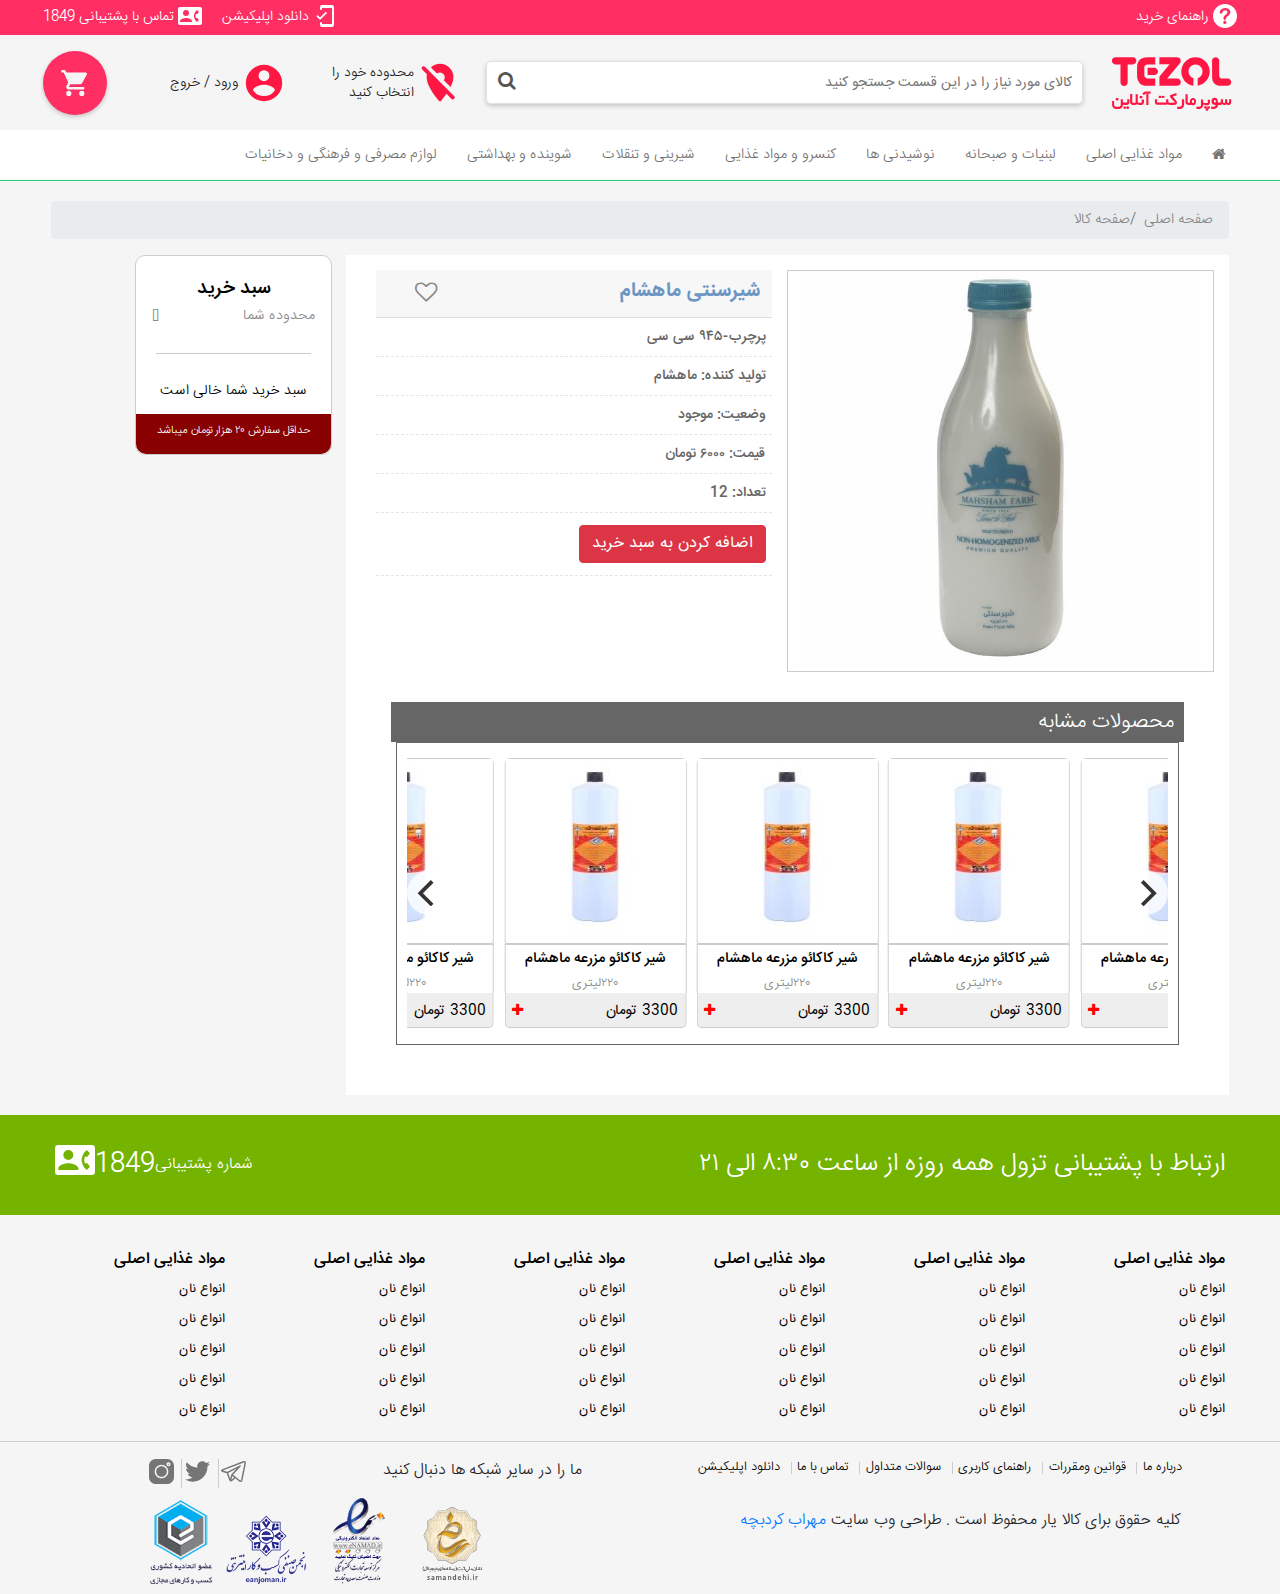
<file: single.html>
<!DOCTYPE html>
<html lang="fa" dir="rtl">

<head>
    <meta charset="UTF-8">
    <meta name="viewport" content="width=device-width, initial-scale=1.0">
    <meta http-equiv="X-UA-Compatible" content="ie=edge">
    <link rel="stylesheet" href="css/bootstrap/bootstrap.min.css">
    <link rel="stylesheet" href="css/mystyle.css">
    <link rel="stylesheet" href="css/fontawesome/css/all.css">
    <link rel="stylesheet" href="css/animate.css">
    <link rel="stylesheet" href="css/flickity.css">
    <link rel="stylesheet" href="fonts/css/style.css">
    <link rel="stylesheet" href="css/responsive.css">
    <link rel="stylesheet" href="https://cdnjs.cloudflare.com/ajax/libs/font-awesome/4.7.0/css/font-awesome.min.css">
    <title>سوپر مارکت انلاین الو مارکت</title>
</head>

<body>
    <!--===============Header=================-->
    <header class="row" id="mainHeader">
        <div class="N-topHeader">
            <div class="N-wrap">
                <div class="right-content">
                    <div class="righ-topHeader">
                        <a href="">
                            <span class="round-help-icon">
                                    <img src="images/help.svg" alt="">
                                </span>
                            <span class="buy-help-text">
                                    راهنمای خرید
                                </span>
                        </a>
                    </div>
                </div>
                <div class="left-content">
                    <div class="left-topHeader">
                        <a href="">
                            <span class="round-mobile-friendly">
                                    <img src="images/mobile-friendly-app.svg" alt="">
                                </span>
                            <span class="download-app-text">
                                    دانلود  اپلیکیشن
                                </span>
                        </a>
                    </div>
                    <div class="left-topHeader">
                        <a href="">
                            <span class="round-contact-phone">
                                    <img src="images/support.svg" alt="">
                                </span>
                            <span class="contact-us-text">تماس با پشتیبانی 1849</span>
                        </a>
                    </div>
                </div>
            </div>
        </div>
        <div class="N-header">
            <div class="N-wrap">
                <div class="N-aloo-logo">
                    <a href="">
                        <img class="web-logo" src="images/logo-red.svg" alt="">
                    </a>
                </div>
                <div id="webSearchBox" class="N-aloo-searchBox">
                    <div class="searchBox pull-xs-left">
                        <div class="typeahead__container searchBox__container">
                            <div class="typeahead__field">
                                <span class="typeahead__query">
                                        <span class="typeahead__cancel-button"></span>
                                <input type="text" autocomplete="off" placeholder="کالای مورد نیاز را در این قسمت جستجو کنید">
                                </span>
                                <span class="typeahead__button searchBox__button">
                                        <button type="button" id="search_button">
                                            <i class="fa fa-search"></i>
                                        </button>
                                    </span>
                            </div>
                        </div>
                    </div>
                </div>
                <div class="N-location">
                    <a href="" class="location-link-text locationNotSelected">
                        <span class="round-location-icon">
                                <img src="images/round-location-off.svg" class="animated infinite fadeOut delay-2s" alt="">
                            </span>
                        <span class="location-help-text">محدوده خود را انتخاب کنید</span>
                    </a>
                </div>
                <div class="N-account">
                    <a href="" class="account-link-text">
                        <span class="round-account-icon">
                                <img src="images/round-account-circle.svg" alt="">
                            </span>
                        <span class="account-help-text">ورود / خروج</span>
                    </a>
                </div>
                <div class="N-header-basketBox  flyToElementBasketlink">
                    <div class="N-basket">
                        <a href="" class="basket-link-box withoutProductBasket" style>
                            <img src="images/round-shopping-cart.svg" alt="">
                        </a>
                    </div>
                </div>
            </div>
        </div>
        <div class="N-header-responsive">
            <div class="profile-icon">
                <a href="#" class="account-link-text" data-toggle="modal" data-target="#login-box-show">
                    <img src="images/user.svg" alt="">
                </a>
            </div>
            <div id="responsivHeaderLocation" class="responsive-location">
                <a href="#" class="responsive-location-link-text">
                    <span class="responsive-round-location-icon">
                            <img src="images/map.svg" alt="">
                        </span>
                    <span class="responsive-location-help-text">
                            محدوده
                        </span>
                </a>
            </div>
            <div class="N-responsive-logo">
                <a href="">
                    <img class="responsive-logo" src="images/logowhite.svg" alt="">
                </a>
            </div>
            <div class="N-responsive-searchBox">
                <i id="responsiveSearchIcon" class="fa fa-search" aria-hidden="true"></i>

            </div>
            <div class="N-responsive-basket">
                <a id="responsiveBasketlink" href="">
                    <img src="images/shopping-cart.svg" alt="">
                </a>
            </div>
        </div>
    </header>
    <!--===============Menu===================-->

    <div class="container-fluid text-center" id="navigation">
        <nav class="mainNav">
            <ul>
                <li>
                    <a href=""><i class="fa fa-home"></i></a>
                </li>
                <li>
                    <a href="">مواد غذایی اصلی</a>
                </li>
                <li>
                    <a href="">لبنیات و صبحانه</a>
                </li>
                <li>
                    <a href="">نوشیدنی ها</a>
                </li>
                <li>
                    <a href="">کنسرو و مواد غذایی</a>
                </li>
                <li>
                    <a href="">شیرینی و تنقلات</a>
                </li>
                <li>
                    <a href="">شوینده و بهداشتی</a>
                </li>
                <li>
                    <a href="">لوازم مصرفی و فرهنگی و دخانیات</a>
                </li>
            </ul>
        </nav>
    </div>
    <div class="main-grid-menu">
        <div class="navigatelist">
            <nav aria-label="breadcrumb">
                <ol class="breadcrumb">
                    <li class="breadcrumb-item"><a href="">صفحه اصلی</a></li>
                    <li class="breadcrumb-item"><a href="">صفحه کالا</a></li>
                </ol>
            </nav>
        </div>
        <div class="row mx-0">
            <div class="col-lg-9 col-12 m-0 post-box">
                <div class="row w-100 m-0">
                    <div class="col-lg-6 col-12 image-item">
                        <img src="images/19314137_9479.jpg" alt="">
                    </div>
                    <div class="col-lg-6 col-12 fullproductinfo">
                        <header class="producttitle">
                            <h1>شیرسنتی ماهشام</h1>
                            <a href="" class="add-to-fav">
                                <i class="icon fa fa-heart-o"></i>
                            </a>
                        </header>
                        <div class="item">
                            <span>پرچرب-۹۴۵ سی سی</span>
                        </div>
                        <div class="item">
                            <span class="title">تولید کننده:</span>
                            <span itemprop="brand">ماهشام</span>
                        </div>
                        <div class="item">
                            <span class="title">
                                وضعیت:
                            </span>
                            <span>موجود</span>
                        </div>
                        <div class="item">
                            <span class="title">قیمت:</span>
                            <span> ۶۰۰۰ تومان</span>
                        </div>
                        <div class="item">
                            <span class="title">تعداد:</span>
                            <span>12</span>
                        </div>
                        <div class="item">
                            <button id="btnkharid" class="btn btn-danger">اضافه کردن به سبد خرید</button>
                        </div>
                    </div>
                </div>
                <div class="col-12 slider-box">
                    <header>
                        <div class="title">
                            محصولات مشابه
                        </div>
                    </header>
                    <div class="main-slider">
                        <div class="slide-item">
                            <div class="image">
                                <img src="images/1632103_1158.jpg" alt="">
                            </div>
                            <div class="title">
                                <span>شیر کاکائو مزرعه ماهشام</span>
                            </div>
                            <div class="desc">
                                <span>۲۲۰لیتری</span>
                            </div>
                            <div class="price-plus">
                                <small>3300 تومان</small>

                                <a class="fa fa-plus"></a>
                            </div>
                        </div>
                        <div class="slide-item">
                            <div class="image">
                                <img src="images/1632103_1158.jpg" alt="">
                            </div>
                            <div class="title">
                                <span>شیر کاکائو مزرعه ماهشام</span>
                            </div>
                            <div class="desc">
                                <span>۲۲۰لیتری</span>
                            </div>
                            <div class="price-plus">
                                <small>3300 تومان</small>

                                <a class="fa fa-plus"></a>
                            </div>
                        </div>
                        <div class="slide-item">
                            <div class="image">
                                <img src="images/1632103_1158.jpg" alt="">
                            </div>
                            <div class="title">
                                <span>شیر کاکائو مزرعه ماهشام</span>
                            </div>
                            <div class="desc">
                                <span>۲۲۰لیتری</span>
                            </div>
                            <div class="price-plus">
                                <small>3300 تومان</small>

                                <a class="fa fa-plus"></a>
                            </div>
                        </div>
                        <div class="slide-item">
                            <div class="image">
                                <img src="images/1632103_1158.jpg" alt="">
                            </div>
                            <div class="title">
                                <span>شیر کاکائو مزرعه ماهشام</span>
                            </div>
                            <div class="desc">
                                <span>۲۲۰لیتری</span>
                            </div>
                            <div class="price-plus">
                                <small>3300 تومان</small>

                                <a class="fa fa-plus"></a>
                            </div>
                        </div>
                        <div class="slide-item">
                            <div class="image">
                                <img src="images/1632103_1158.jpg" alt="">
                            </div>
                            <div class="title">
                                <span>شیر کاکائو مزرعه ماهشام</span>
                            </div>
                            <div class="desc">
                                <span>۲۲۰لیتری</span>
                            </div>
                            <div class="price-plus">
                                <small>3300 تومان</small>

                                <a class="fa fa-plus"></a>
                            </div>
                        </div>
                        <div class="slide-item">
                            <div class="image">
                                <img src="images/1632103_1158.jpg" alt="">
                            </div>
                            <div class="title">
                                <span>شیر کاکائو مزرعه ماهشام</span>
                            </div>
                            <div class="desc">
                                <span>۲۲۰لیتری</span>
                            </div>
                            <div class="price-plus">
                                <small>3300 تومان</small>

                                <a class="fa fa-plus"></a>
                            </div>
                        </div>
                        <div class="slide-item">
                            <div class="image">
                                <img src="images/1632103_1158.jpg" alt="">
                            </div>
                            <div class="title">
                                <span>شیر کاکائو مزرعه ماهشام</span>
                            </div>
                            <div class="desc">
                                <span>۲۲۰لیتری</span>
                            </div>
                            <div class="price-plus">
                                <small>3300 تومان</small>

                                <a class="fa fa-plus"></a>
                            </div>
                        </div>
                        <div class="slide-item">
                            <div class="image">
                                <img src="images/1632103_1158.jpg" alt="">
                            </div>
                            <div class="title">
                                <span>شیر کاکائو مزرعه ماهشام</span>
                            </div>
                            <div class="desc">
                                <span>۲۲۰لیتری</span>
                            </div>
                            <div class="price-plus">
                                <small>3300 تومان</small>

                                <a class="fa fa-plus"></a>
                            </div>
                        </div>
                    </div>
                </div>
            </div>
            <aside class="col-lg-2 px-0">
                <div class="sabad-kharid">
                    <header>
                        <div class="basketTitle">
                            سبد خرید
                        </div>
                        <div class="address-title">
                            <div class="right-part">محدوده شما</div>
                            <div class="fa fa-map-marker-alt"></div>
                        </div>
                        <hr>
                        <div class="content-text">
                            سبد خرید شما خالی است
                        </div>
                    </header>
                    <div class="takhfif">
                        حداقل سفارش ۲۰ هزار تومان میباشد
                    </div>
                </div>
            </aside>
        </div>

    </div>



    <section id="ertebat">
        <div class="content">
            <div class="row ">
                <div class="right-content col-lg-6 col-12 text-right">
                    ارتباط با پشتیبانی تزول همه روزه از ساعت ۸:۳۰ الی ۲۱
                </div>
                <div class="left-content col-lg-6 col-12 text-left">
                    <span>1849 <img src="images/contact-phone.svg" alt=""></span> شماره پشتیبانی
                </div>
            </div>
        </div>
    </section>
    <section id="lists">
        <div class="row">
            <div class="col-lg-2">
                <ul>
                    <li><a href="">مواد غذایی اصلی</a> </li>
                    <li><a href="">انواع نان</a> </li>
                    <li><a href="">انواع نان</a> </li>
                    <li><a href="">انواع نان</a> </li>
                    <li><a href="">انواع نان</a> </li>
                    <li><a href="">انواع نان</a> </li>

                </ul>
            </div>
            <div class="col-lg-2">
                <ul>
                    <li><a href="">مواد غذایی اصلی</a> </li>
                    <li><a href="">انواع نان</a> </li>
                    <li><a href="">انواع نان</a> </li>
                    <li><a href="">انواع نان</a> </li>
                    <li><a href="">انواع نان</a> </li>
                    <li><a href="">انواع نان</a> </li>

                </ul>
            </div>
            <div class="col-lg-2">
                <ul>
                    <li><a href="">مواد غذایی اصلی</a> </li>
                    <li><a href="">انواع نان</a> </li>
                    <li><a href="">انواع نان</a> </li>
                    <li><a href="">انواع نان</a> </li>
                    <li><a href="">انواع نان</a> </li>
                    <li><a href="">انواع نان</a> </li>

                </ul>
            </div>
            <div class="col-lg-2">
                <ul>
                    <li><a href="">مواد غذایی اصلی</a> </li>
                    <li><a href="">انواع نان</a> </li>
                    <li><a href="">انواع نان</a> </li>
                    <li><a href="">انواع نان</a> </li>
                    <li><a href="">انواع نان</a> </li>
                    <li><a href="">انواع نان</a> </li>

                </ul>
            </div>
            <div class="col-lg-2">
                <ul>
                    <li><a href="">مواد غذایی اصلی</a> </li>
                    <li><a href="">انواع نان</a> </li>
                    <li><a href="">انواع نان</a> </li>
                    <li><a href="">انواع نان</a> </li>
                    <li><a href="">انواع نان</a> </li>
                    <li><a href="">انواع نان</a> </li>

                </ul>
            </div>
            <div class="col-lg-2">
                <ul>
                    <li><a href="">مواد غذایی اصلی</a> </li>
                    <li><a href="">انواع نان</a> </li>
                    <li><a href="">انواع نان</a> </li>
                    <li><a href="">انواع نان</a> </li>
                    <li><a href="">انواع نان</a> </li>
                    <li><a href="">انواع نان</a> </li>

                </ul>
            </div>
        </div>
    </section>
    <hr>
    <footer>
        <div class="row m-0 top-footer text-center">
            <div class="col-lg-6 ">
                <ul class="list-inline">
                    <li class="list-inline-item"><a href="">درباره ما</a></li>
                    <li class="list-inline-item"><a href="">قوانین  ومقررات</a></li>
                    <li class="list-inline-item"><a href="">راهنمای کاربری</a></li>
                    <li class="list-inline-item"><a href="">سوالات متداول</a></li>
                    <li class="list-inline-item"><a href="">تماس با ما</a></li>
                    <li class="list-inline-item"><a href="">دانلود اپلیکیشن</a></li>
                </ul>
            </div>
            <div class="col-lg-6 col-12 icons">
                <div class="row m-0 ">
                    <div class="col-lg-6 col-12 txt">
                        ما را در سایر شبکه ها دنبال کنید
                    </div>
                    <div class="col-lg-6 col-12 text-center">
                        <ul class="list-inline">
                            <li class="list-inline-item">
                                <a href="">
                                    <img src="images/telegram (1).svg" alt="">
                                </a>
                            </li>
                            <li class="list-inline-item">
                                <a href="">
                                    <img src="images/twitter.svg" alt="">
                                </a>
                            </li>
                            <li class="list-inline-item">
                                <a href="">
                                    <img src="images/instagram.svg" alt="">
                                </a>
                            </li>
                        </ul>
                    </div>
                </div>
            </div>
        </div>
        <div class="row m-0 bottom-footer">
            <div class="col-lg-6 col-12 text-center mt-4">
                کلیه حقوق برای کالا یار محفوظ است . طراحی وب سایت <a href="">مهراب کردبچه</a>
            </div>
            <div class="col-lg-6 col-12 text-center mt-2">
                <ul class="list-inline">
                    <li class="list-inline-item">
                        <img src="images/enamad.png" alt="">
                    </li>
                    <li class="list-inline-item">
                        <img src="images/enamad1.png" alt="">
                    </li>
                    <li class="list-inline-item">
                        <img src="images/senfi.png" alt="">
                    </li>
                    <li class="list-inline-item">
                        <img src="images/ecunionlogo.png" alt="">
                    </li>
                </ul>
            </div>
        </div>
    </footer>

    <script src="javascript/popper.min.js"></script>
    <script src="javascript/bootstrap/bootstrap.min.js"></script>
    <script src="javascript/jquery.js"></script>
    <script src="javascript/flickity.js"></script>
    <script type="text/javascript" src="javascript/myjquery.js"></script>

</body>

</html>
</file>
<file: fonts/css/style.css>
﻿@import url(fontiran.css); /* لینک فایلی که وظیفه بارگذاری فونت ها را برعهده دارد */
body {
	font-family: IRANSans !important;
	font-weight: 300;
	direction: rtl;
	background-color: #E2E2E2;
	margin: 0;
}
h1, h2, h3, h4, h5, h6,input, textarea {
	font-family: IRANSans !important;
}
h1 {
	font-weight: bold;
}
.wrapper {
	max-width: 900px;
	margin: 0 auto;
}
.ltr {
	direction: ltr;
}
.text-right {
	text-align: right;
}
.text-center {
	text-align: center;
}
.text-left {
	text-align: left;
}
.text-small {
	font-size: 0.8em;
}
.text-xsmall {
	font-size: 0.6em;
}
.text-large {
	font-size: 1.2em;
}
.text-xlarge {
	font-size: 1.4em;
}
.text-underline {
	text-decoration:underline;
}
.text-ultralight {
	font-weight: 200;
}
.text-light {
	font-weight: 300;
}
.text-regular {
	font-weight: normal;
}
.text-medium {
	font-weight: 500;
}
.text-bold {
	font-weight: bold;
}
blockquote {
	font-weight: 500;
	padding: 10px;
	border: 1px dashed #666666;
}

.mainbox {
	width: 100%;
	background-color: #EFEFEF;
	display: table;
	margin-bottom: 30px;
	border-right: 8px solid #FFFF33;
}

.mainboxnegativ {
	width: 100%;
	background-color: #000000;
	display: table;
	margin-bottom: 30px;
	border-right: 8px solid #FFFF33;
	color: #F9F9F9;
}

.mainbox2 {
	font-size: 1em;
	width: 90%;
	padding-right: 20px;
	padding-top: 10px;
	padding-bottom: 10px;
}

.mainbox3 {
	width: 100%;
	background-color: #b8b8b8;
	display: table;
	margin-bottom: 30px;
	border-right: 8px solid #bd70ff;
}

.mainbox2negativ {
	font-size: 1em;
	color: #F9F9F9;
	background-color: #000000;
	padding-right: 20px;
}

.farsiparagraph {
	font-size: 1em;
	width: 47%;
	float:right;
	padding-right: 20px;
	padding-top: 10px;
	padding-bottom: 10px;

}
.englishparagraph {
	font-size: 1em;
	width: 47%;
	float: left;
	direction:ltr;
	padding-left: 20px;
	padding-top: 10px;
	padding-bottom: 10px;


}
.rightbox {
	width: 60%;
	padding-right: 20px;
	padding-left: 5px;
	float: right;
	margin-left: 10px;
	margin-bottom: 0px;
	min-width: 0px;
	background-color: #F7F7F7;

}

.titelbox {
	width: 60%;
	padding-right: 25px;
	padding-left: 0px;
	float: right;
	margin-left: 10px;
	margin-bottom: 0px;
	min-width: 0px;
	background-color: #F2F2F2;
	color: #4B4B4B;
}


.lefttbox {
	
	padding-right: 20px;
	padding-left: 4px;
	float: right;
	margin-bottom: 10px;
	min-width: 0px;
}

.alphabet {
	width: 35%;
	float: left;
	font-size: 21em;
	text-align: center;
	font-weight: 500;
	color: #999999;
}

.alphabet2 {
	width: 35%;
	float: left;
	direction: ltr;
	font-size: 1.6em;
	text-align: left;
	font-weight: 500;
	color: #333333;
	margin-top: 100px;
}
.footer {
	font-weight: 300;
	font-size: 0.7em;
	text-align: center;
	direction: ltr;
	margin-bottom: 0px;
	padding-bottom: 0px;
}
</file>
<file: css/responsive.css>
@media screen and (max-width:1024px){
    #Bestsellerproduct .content-box header .category-text{
        display: none;
    }
    #Bestsellerproduct .content-box header .category-title{
        width: 100%;
    }
    #Bestsellerproduct .content-box .product-carousel{
        margin:20% 5%;
    }
    #Bestsellerproduct .content-box .product-carousel .post{
        width: 60%;
    }
    #downloadsec {
        margin: 50% auto
    }
    #downloadsec .container-fluid .row .image img{
        height: 90%;
    }
    #khabarname header .row .title h4{
        font-size: .5rem;
    }
    #khabarname header .row .icon{
        top: 0;
    }
    #khabarname header .row .icon img{
        width: 80%;
        margin: 0 auto;
    }
    #khabarname header .emailform form .form-row{
        margin:20px auto;
    }
    #khabarname .row h1{
        margin-top: 5%;
    }
    #downloadsec .container-fluid .row .download-box .d-title img{
        width: 20%;
    }
    #downloadsec .container-fluid .row .download-box .d-body{
        width: 100%;
    }
    #ertebat {
        width: 85%;
        margin: 0 auto;
        border-radius: 10px;
    }
    #ertebat .content .row .right-content{
        text-align: center!important;
        font-size: 1.2rem;
        line-height: 2.5;
        font-weight: 600;
        white-space: normal;
    }
    #ertebat .content .row .left-content span{
        width: 50%;
    }
    #Bestsellerproduct .content-box{
        top:-10px!important;
    }
    #Bestsellerproduct{
        margin:20% auto;
    }
    .main-grid-menu .col-lg-2{
        display: none;
    }
    .A-iconbox .A-text .A-body{
        margin-top: 5px;
    }
    .fullproductinfo{
        padding: 0;
    }
    .fullproductinfo .producttitle h1 {
        white-space: nowrap;
    }
}
</file>
<file: css/mystyle.css>
/*
html5doctor.com Reset Stylesheet
v1.6.1
Last Updated: 2010-09-17
Author: Richard Clark - http://richclarkdesign.com
Twitter: @rich_clark
*/

html,
body,
div,
span,
object,
iframe,
h1,
h2,
h3,
h4,
h5,
h6,
p,
blockquote,
pre,
abbr,
address,
cite,
code,
del,
dfn,
em,
img,
ins,
kbd,
q,
samp,
small,
strong,
sub,
sup,
var,
b,
i,
dl,
dt,
dd,
ol,
ul,
li,
fieldset,
form,
label,
legend,
table,
caption,
tbody,
tfoot,
thead,
tr,
th,
td,
article,
aside,
canvas,
details,
figcaption,
figure,
footer,
header,
hgroup,
menu,
nav,
section,
summary,
time,
mark,
audio,
video {
    margin: 0;
    padding: 0;
    border: 0;
    outline: 0;
    font-size: 100%;
    vertical-align: baseline;
    background: transparent;
}

body {
    line-height: 1;
    background-color: #f5f5f5 !important;
}

article,
aside,
details,
figcaption,
figure,
footer,
header,
hgroup,
menu,
nav,
section {
    display: block;
}

nav ul {
    list-style: none;
}

blockquote,
q {
    quotes: none;
}

blockquote:before,
blockquote:after,
q:before,
q:after {
    content: "";
    content: none;
}

a {
    margin: 0;
    padding: 0;
    font-size: 100%;
    vertical-align: baseline;
    background: transparent;
    text-decoration: none;
    cursor: pointer;
}

a img {
    border: none;
}


/* change colours to suit your needs */

ins {
    background-color: #ff9;
    color: #000;
    text-decoration: none;
}


/* change colours to suit your needs */

mark {
    background-color: #ff9;
    color: #000;
    font-style: italic;
    font-weight: bold;
}

del {
    text-decoration: line-through;
}

abbr[title],
dfn[title] {
    border-bottom: 1px dotted;
    cursor: help;
}

table {
    border-collapse: collapse;
    border-spacing: 0;
}


/* change border colour to suit your needs */

hr {
    display: block;
    height: 1px;
    border: 0;
    border-top: 1px solid #cccccc;
    margin: 1em 0;
    padding: 0;
}

input,
select {
    vertical-align: middle;
}

.row {
    margin-right: -15%;
    margin-left: -15%;
}

#mainHeader {
    width: 100%;
    margin: 0;
}

#mainHeader .N-topHeader {
    width: 100%;
    background-color: #ff2e63;
    height: 35px;
    display: flex;
    justify-content: center;
}

#mainHeader .N-topHeader .N-wrap {
    width: 1200px;
    background: #ff2e63;
    height: 35px;
    display: flex;
    justify-content: space-between;
    padding: 0px 3px;
}

#mainHeader .N-topHeader .N-wrap .right-content {
    display: flex;
    flex-direction: row;
}

#mainHeader .N-topHeader .N-wrap>div {
    text-align: center;
    font-size: 14px;
    line-height: 35px;
    color: #ffffff;
}

#mainHeader .N-topHeader .N-wrap .right-content .righ-topHeader {
    display: flex;
    flex-direction: row;
}

#mainHeader .N-topHeader .N-wrap .right-content .right-topHeader .round-help-icon {
    width: 24px;
}

#mainHeader .N-topHeader .right-content .round-help-icon img {
    width: 24px;
    vertical-align: middle;
}

#mainHeader .N-topHeader .N-wrap .right-content .righ-topHeader .buy-help-text {
    margin-left: 24px;
}

#mainHeader .N-topHeader .N-wrap .left-content {
    display: flex;
    flex-direction: row;
}

#mainHeader .N-topHeader .N-wrap .left-content .left-topHeader {
    display: flex;
    flex-direction: row;
    cursor: pointer;
}

#mainHeader .N-topHeader .N-wrap .left-content .round-mobile-friendly {
    width: 24px;
}

#mainHeader .N-topHeader .N-wrap .left-content .round-mobile-friendly img {
    width: 24px;
    vertical-align: middle;
}

#mainHeader .N-topHeader .N-wrap .left-content .download-app-text {
    margin-left: 20px;
}

#mainHeader .N-topHeader .N-wrap .left-content .round-contact-phone {
    width: 24px;
}

#mainHeader .N-topHeader .N-wrap .left-content .round-contact-phone img {
    width: 24px;
    vertical-align: middle;
}

#mainHeader a {
    color: #ffffff;
}

a:visited,
a:active,
a:focus,
a:hover {
    text-decoration: none !important;
    text-decoration-line: none !important;
    text-decoration-color: initial !important;
    text-decoration-style: initial !important;
}

#mainHeader .N-header-responsive {
    display: none;
}

@media (max-width: 992px) {
    #mainHeader .N-header {
        height: 0px !important;
        position: relative;
    }
    #mainHeader .N-header .N-wrap {
        height: 0px !important;
    }
    #mainHeader .N-header .N-aloo-logo {
        display: none;
    }
    #mainHeader .N-topHeader {
        display: none;
    }
    #mainHeader .N-header-responsive {
        width: 100%;
        height: 56px;
        background: #ff2e63;
        display: flex;
        justify-content: center;
        align-items: center;
        padding: 0px 8px;
        position: relative;
        z-index: 1000;
        box-shadow: 0px 2px 2px 0 rgba(0, 0, 0, 0.2);
    }
    #mainHeader .N-header-responsive .profile-icon {
        width: 10%;
        display: flex;
        flex-direction: row;
        padding-right: 5px;
    }
    #mainHeader .N-header-responsive .profile-icon img {
        vertical-align: middle;
        width: 24px;
    }
    #mainHeader .N-header-responsive>div {
        text-align: center;
        font-size: 14px;
    }
    #mainHeader .N-header-responsive .responsive-location {
        width: 26.5%;
        padding-left: 1%;
    }
    #mainHeader .N-header-responsive .responsive-location .responsive-location-lint-text {
        display: flex;
        align-items: center;
        line-height: 10px;
        width: auto;
        text-align: right;
    }
    #mainHeader .N-header-responsive .responsive-location .responsive-round-location-icon {
        width: 24px;
    }
    #mainHeader .N-header-responsive .responsive-location .responsive-round-location-icon img {
        width: 26px;
        vertical-align: middle;
    }
    #mainHeader .N-header-responsive .responsive-location .responsive-round-location-help-text {
        font-size: 10px;
        line-height: 14px;
    }
    #mainHeader .N-header-responsive .N-responsive-logo {
        width: 25%;
    }
    #mainHeader .N-header-responsive .N-responsive-logo .responsive-logo {
        vertical-align: middle;
        width: 125px;
    }
    #mainHeader .N-header-responsive .N-responsive-searchBox {
        width: 22.5%;
        text-align: left;
    }
    #mainHeader .N-header-responsive .N-responsive-searchBox i {
        color: #ffffff;
        font-size: 18px;
    }
    #mainHeader .N-responsive-basket {
        display: flex;
        flex-direction: row-reverse;
        width: 15%;
        padding-left: 5px;
        align-items: center;
    }
    #mainHeader .N-header-responsive .N-responsive-basket img {
        vertical-align: middle;
        width: 22px;
    }
    #navigation {
        display: none;
    }
}

.fa {
    display: inline-block;
    font: normal normal normal 14px/1 FontAwesome;
    text-rendering: auto;
    -webkit-font-smoothing: antialiased;
    vertical-align: middle;
}

#mainHeader .N-header {
    width: 100%;
    height: 95px;
    background: #f5f5f5;
    display: flex;
    justify-content: center;
}

#mainHeader .N-header .N-wrap {
    width: 1200px;
    background: #f5f5f5;
    height: 95px;
    display: flex;
    justify-content: space-between;
    padding: 0px 3px;
}

#mainHeader .N-header .N-aloo-logo {
    vertical-align: middle;
    width: 11%;
}

#mainHeader .N-header .N-aloo-logo .web-logo {
    vertical-align: middle;
    width: 100%;
    padding-top: 5px;
}

#mainHeader .N-header .N-wrap>div {
    text-align: center;
    font-size: 14px;
    line-height: 95px;
}

#mainHeader .N-header .N-aloo-searchBox {
    width: 50%;
    display: flex;
    align-items: center;
    z-index: 1000;
}

#mainHeader .N-header .N-aloo-searchBox .searchBox {
    width: 100% !important;
    margin-top: 0px !important;
    box-shadow: 0px 2px 5px rgba(0, 0, 0, 0.2);
    border-radius: 5px;
    opacity: 1;
}

#mainHeader .searchBox {
    display: block !important;
}

#mainHeader .N-header .N-aloo-searchBox .typeahead__container {
    border: 1px solid #e0e0e0 !important;
}

.searchBox {
    width: 410px;
    max-width: 100%;
    margin-top: 30px;
}

.searchBox .typeahead__container {
    width: 100%;
    padding: 1px;
    height: 43px;
    background: #fff;
    line-height: 30px;
    position: relative;
    border-radius: 5px;
    border: 1px solid rgba(0, 0, 0, 1);
}

.typeahead__container {
    position: relative;
    font: 14px Lato, "Helvetica Neue", Arial, Helvetica, sans-serif;
}

.typeahead__container * {
    box-sizing: border-box;
    outline: 0;
}

.typeahead__field {
    color: #555;
}

.typeahead__field {
    font-size: 0;
    position: relative;
    display: table;
    border-collapse: separate;
    width: 100%;
}

.typeahead__field>* {
    display: table-cell;
    vertical-align: top;
}

.typeahead__query {
    font-size: 14px;
    position: relative;
    z-index: 2;
    width: 100%;
}

.searchBox .typeahead__container .typeahead__field .typeahead__cancel-button {
    top: 14px;
}

.typeahead__cancel-button {
    visibility: hidden;
    user-select: none;
    border-radius: 50%;
    width: 16px;
    height: 16px;
    position: absolute;
    top: 8px;
    right: 0.8em;
    cursor: pointer;
}

.typeahead__container input {
    overflow: visible;
}

.searchBox .typeahead__container .typeahead__field input {
    border: none;
    width: 100%;
    height: 39px;
    background: none;
    padding: 0 9px 0 54px;
    font-family: Arial, Helvetica, sans-serif;
}

.typeahead__field input {
    display: block;
    width: 100%;
    height: 32px;
    padding: 6px 12px;
    background: #fff;
    border: 1px solid #ccc;
    appearance: none;
    border-radius: 2px 0 0 2px;
    transition: all ease-in-out 0.15s;
    box-sizing: border-box;
}

.typeahead__container input {
    font: inherit;
    margin: 0;
}

#mainHeader .N-header .N-aloo-searchBox .typeahead__container .typeahead__button {
    background: #ffffff !important;
    width: 40px;
}

.searchBox .typeahead__container .typeahead__button {
    top: 0;
    left: 0;
    color: #fff;
    z-index: 2;
    width: 47px;
    height: 100%;
    font-size: 19px;
    position: absolute;
    font-family: FontAwesome;
    border-radius: 5px 0 0 5px;
}

.typeahead__button {
    vertical-align: middle;
}

#mainHeader .N-header .N-aloo-searchBox .typeahead__container button {
    padding: 5px 10px !important;
}

.searchBox .typeahead__container .typeahead__button button {
    border: none;
    width: 100%;
    height: 100%;
    background: none;
}

.typeahead__button button {
    margin-left: -1px;
    border-bottom-left-radius: 0;
    border-top-left-radius: 0;
}

.typeahead__container button {
    display: inline-block;
    margin-bottom: 0;
    text-align: center;
    vertical-align: middle;
    touch-action: manipulation;
    cursor: pointer;
    background-color: #fff;
    border: 1px solid #ccc;
    height: 32px;
    padding: 6px 12px;
    user-select: none;
    color: #555;
}

.typeahead__button button {
    border-top-right-radius: 2px;
    border-bottom-right-radius: 2px;
}

#mainHeader .N-header .N-wrap .N-location {
    display: flex;
    flex-direction: row;
    width: 13%;
}

#mainHeader .N-header .N-wrap .N-location .location-link-text {
    display: flex;
    align-items: center;
    line-height: 20px;
    width: auto;
    text-align: right;
}

#mainHeader .N-header .N-wrap .N-location .round-location-icon {
    width: 44px;
}

#mainHeader .N-header .N-wrap .N-location .round-location-icon img {
    width: 46px;
    vertical-align: middle;
}

#mainHeader .N-header .N-wrap .N-location .location-help-text {
    color: #212121;
    font-size: 14px;
    margin-right: 5px;
}

#mainHeader .N-header .N-wrap .N-account {
    display: flex;
    flex-direction: row;
    width: 13%;
}

#mainHeader .N-header .N-wrap .N-account .account-link-text {
    display: flex;
    align-items: center;
    line-height: 20px;
    width: auto;
    text-align: right;
}

#mainHeader .N-header .N-wrap .N-account .round-account-icon {
    width: 42px;
}

#mainHeader .N-header .N-wrap .N-account .round-account-icon img {
    width: 42px;
    vertical-align: middle;
}

#mainHeader .N-header .N-wrap .N-account .account-help-text {
    color: #212121;
    font-size: 14px;
    margin-right: 5px;
}

#mainHeader .N-header .N-wrap .N-header-basketBox {
    display: flex;
    flex-direction: row;
    width: 64px;
    align-items: center;
}

#mainHeader .N-header .N-wrap .N-basket {
    display: flex;
    flex-direction: row;
    width: 64px;
    align-items: center;
}

#mainHeader .N-header .N-wrap .N-basket .basket-link-box {
    background: #ff2e63;
    display: flex;
    justify-content: center;
    align-items: center;
    width: 64px;
    height: 64px;
    border-radius: 50px;
    filter: drop-shadow(0px 2px 2px rgba(0, 0, 0, 0.2));
}

.pull-xs-left {
    float: left !important;
}

#navigation {
    background-color: #fff;
    text-align: center;
    border-bottom: 1px solid #2ecc71;
}

#navigation .mainNav {
    width: 1200px;
    text-align: center;
    margin: 0 auto;
    max-width: 100%;
}

#navigation .mainNav ul {
    margin: 0 auto;
    list-style-type: none;
    display: flex;
}

#navigation .mainNav ul li {
    line-height: 20px;
    padding: 15px;
    box-sizing: content-box;
    width: auto;
    border-radius: 50px;
    -webkit-border-radius: 50px;
    -moz-border-radius: 50px;
    -ms-border-radius: 50px;
    -o-border-radius: 50px;
}

#navigation .mainNav ul li:hover {
    background: #ff2e63;
    color: #757575;
}

#navigation .mainNav ul li a {
    color: #757575;
    white-space: nowrap;
    font-size: .9rem;
}

#navigation .mainNav ul li:hover a {
    color: #fff;
}

#main {
    width: 1200px;
    max-width: 90%;
    margin: 3% auto;
}

.A-slider {
    width: 100% !important;
    height: auto;
}

.A-slider img {
    width: 100% !important;
    height: auto !important;
    border-radius: 10px;
    -webkit-border-radius: 10px;
    -moz-border-radius: 10px;
    -ms-border-radius: 10px;
    -o-border-radius: 10px;
}

.flickity-page-dots {
    bottom: 10px !important;
}

.A-iconbox {
    display: flex;
}

.iconsbox .row {
    width: 100% !important;
    margin: 4% 0;
}

.A-iconbox .A-image {
    display: inline-block;
    width: 30%;
}

.A-iconbox .A-image img {
    width: 100%;
    height: 100%;
}

.A-iconbox .A-text {
    display: block;
    height: 50%;
    margin: auto 0;
}

.A-iconbox .A-text div {
    height: 50%;
    line-height: 1;
    display: block;
}

.A-iconbox .A-text .A-title {
    font-size: 1.3rem;
}

.A-iconbox .A-text .A-body {
    white-space: nowrap;
}

#category {
    width: 1200px !important;
    max-width: 100%;
    margin: 0 auto;
    text-align: center;
}

#category .row .item {
    width: 21% !important;
    display: block;
    margin: 0 2%;
    text-align: center;
    height: 55vh;
    padding: 0;
}

#category .row .item a:hover {
    color: #ff2e63;
}

#category .row .item a:hover img {
    border: 1px solid #ff2e63;
}

#category .row .item a {
    color: #000;
}

#category .row .item a img {
    width: 100% !important;
    height: 80%;
    border-radius: 10px;
    -webkit-border-radius: 10px;
    -moz-border-radius: 10px;
    -ms-border-radius: 10px;
    -o-border-radius: 10px;
    box-shadow: 0px 2px 5px rgba(0, 0, 0, 0.2);
    border: 1px solid #f7f7f7;
}

#category .row .item a span {
    font-size: 1.1rem;
    line-height: 2;
}

#Bestsellerproduct {
    width: 100% !important;
    height: 350px;
    background-color: #ff2e63;
    margin: 8% auto;
}

#Bestsellerproduct .content-box {
    width: 1200px;
    max-width: 100%;
    height: 500px;
    margin: auto;
    position: relative;
    top: -80px !important;
    box-shadow: 0px 2px 5px 0 rgba(0, 0, 0, 0.2);
    background-color: #fff;
    border-radius: 10px;
    -webkit-border-radius: 10px;
    -moz-border-radius: 10px;
    -ms-border-radius: 10px;
    -o-border-radius: 10px;
}

#Bestsellerproduct .content-box header {
    height: 76px;
    display: flex;
    border-bottom: 1px solid #ff2e63;
}

#Bestsellerproduct .content-box header .category-title {
    height: 100%;
    background-color: #ff2e63;
    width: 25%;
    border-radius: 50px 20px 0 50px;
    -webkit-border-radius: 50px 20px 0 50px;
    -moz-border-radius: 50px 20px 0 50px;
    -ms-border-radius: 50px 20px 0 50px;
    -o-border-radius: 50px 20px 0 50px;
    display: flex;
    justify-content: space-around;
    align-items: center;
}

#Bestsellerproduct .content-box header .category-title .title-image img {
    vertical-align: middle;
    width: 46px;
}

#Bestsellerproduct .content-box header .category-title .title-name {
    font-size: 19px;
    color: #fff;
    text-align: right;
    width: 70%;
}

#Bestsellerproduct .content-box header .category-text {
    height: 100%;
    width: 75%;
    display: flex;
    justify-content: space-between;
}

#Bestsellerproduct .content-box header .category-text .desc {
    height: 100%;
    width: 75%;
    display: flex;
    align-items: center;
    padding-right: 14px;
    white-space: nowrap;
    color: #757575;
    font-size: 14px;
}

#Bestsellerproduct .content-box header .category-text .button {
    height: 100%;
    vertical-align: middle;
    width: 25%;
    text-align: center;
}

#Bestsellerproduct .content-box header .category-text .button .parent {
    height: 70%;
    vertical-align: middle;
    width: 80%;
    text-align: center;
    margin: 6% auto;
    background-color: #2ecc71;
    color: #fff;
    border-radius: 20px;
    -webkit-border-radius: 20px;
    -moz-border-radius: 20px;
    -ms-border-radius: 20px;
    -o-border-radius: 20px;
}

#Bestsellerproduct .content-box header .category-text .button .parent:hover {
    background-color: #2ecc79;
    transition: 0.5s;
    transform: scale(1.03, 1.03);
    -webkit-transition: 0.5s;
    -moz-transition: 0.5s;
    -ms-transition: 0.5s;
    -o-transition: 0.5s;
    -webkit-transform: scale(1.03, 1.03);
    -moz-transform: scale(1.03, 1.03);
    -ms-transform: scale(1.03, 1.03);
    -o-transform: scale(1.03, 1.03);
}

#Bestsellerproduct .content-box header .category-text .button .parent a {
    color: #fff;
    line-height: 3;
    float: center;
}

#Bestsellerproduct .content-box .product-carousel {
    height: 80%;
    margin: 7% 5%;
    bottom: 10%;
}

#Bestsellerproduct .content-box .product-carousel .post {
    width: 22%;
    height: 330px;
    display: block;
    text-align: center;
    border-radius: 10px;
    -webkit-border-radius: 10px;
    -moz-border-radius: 10px;
    -ms-border-radius: 10px;
    -o-border-radius: 10px;
}

#Bestsellerproduct .content-box .product-carousel .post:hover {
    transition: 0.4s;
    border: 1px solid #ccc;
    box-shadow: 0px 2px 5px 0 rgba(0, 0, 0, 0.2);
    -webkit-transition: 0.4s;
    -moz-transition: 0.4s;
    -ms-transition: 0.4s;
    -o-transition: 0.4s;
}

#Bestsellerproduct .content-box .product-carousel .post:hover .card-button {
    transition: 0.7s;
    -webkit-transition: 0.7s;
    -moz-transition: 0.7s;
    -ms-transition: 0.7s;
    -o-transition: 0.7s;
    display: flex;
}

#Bestsellerproduct .content-box .product-carousel .post img {
    width: 80%;
    height: 60%;
    margin-top: 10px;
    border: 1px solid #ccc;
    border-radius: 10px;
    -webkit-border-radius: 10px;
    -moz-border-radius: 10px;
    -ms-border-radius: 10px;
    -o-border-radius: 10px;
}

#Bestsellerproduct .content-box .product-carousel .post .title {
    margin-top: 7px !important;
    line-height: 15px;
    margin: 0 auto;
    font-size: 17px;
    font-weight: 500;
    width: 80%;
    text-align: right;
}

#Bestsellerproduct .content-box .product-carousel .post span {
    margin-top: 10px !important;
    display: block;
    margin: 0 auto;
    text-align: right;
    width: 80%;
    color: #003;
}

#Bestsellerproduct .content-box .product-carousel .post small {
    color: #ff2e63;
    margin-top: 30px;
    margin-right: 20px;
    float: right;
}

#Bestsellerproduct .content-box .product-carousel .post .card-button {
    width: 50px;
    height: 50px;
    margin-left: 20px;
    float: left;
    display: none;
    text-align: center;
    border-radius: 50px;
    background: #2ecc71;
    -webkit-border-radius: 50px;
    -moz-border-radius: 50px;
    -ms-border-radius: 50px;
    -o-border-radius: 50px;
    margin-bottom: 7px;
}

#Bestsellerproduct .content-box .product-carousel .post .card-button img {
    width: 60%;
    height: auto;
    margin: auto auto !important;
    border: none;
}

#downloadsec {
    width: 1200px;
    max-width: 100%;
    margin: 5% auto;
    display: block;
}

#downloadsec .container-fluid .row {
    width: 100%;
    margin: 0 auto;
}

#downloadsec .container-fluid .row .image img {
    width: 95%;
    height: 80%;
}

#downloadsec .container-fluid .row .download-box .d-title {
    padding-top: 8%;
    display: flex;
}

#downloadsec .container-fluid .row .download-box .d-title img {
    width: 10%;
    display: flex;
}

#downloadsec .container-fluid .row .download-box .d-title span {
    display: flex;
    width: 70%;
    line-height: 5;
    padding-right: 4%;
    font-size: 1.4rem;
    font-weight: 800;
}

#downloadsec .container-fluid .row .download-box .d-body {
    width: 70%;
    line-height: 2;
    text-align: right;
    font-size: 1rem;
    font-weight: 400;
}

#downloadsec .container-fluid .row .links {
    width: 100%;
    margin: 5% auto;
}

#khabarname {
    width: 1200px;
    max-width: 100%;
    background-color: #fff;
    color: #000;
    margin: 0 auto;
    display: block;
    border-top-right-radius: 20px;
    border-top-left-radius: 20px;
}

#khabarname header {
    width: 100%;
    display: block;
}

#khabarname header .row {
    width: 100%;
}

#khabarname header .row .title {
    text-align: right;
    display: block;
    padding-top: 6%;
    padding-right: 6%;
}

#khabarname header .row .emailform {
    margin-top: 5%;
}

#khabarname header .row .title h2 {
    font-size: 1.4rem;
    line-height: 3;
}

#khabarname header .row .title h4 {
    font-size: 0.9rem;
    line-height: 2;
    white-space: nowrap;
}

#khabarname header .row .icon {
    top: -95px;
    right: -53px;
}

#khabarname .row {
    width: 100%;
}

#khabarname .row h1 {
    width: 100%;
    font-size: 1.8rem;
    text-align: center;
}

#khabarname .row .text {
    text-align: right;
    padding: 4%;
    line-height: 1.6;
    font-size: 1rem;
}

#ertebat {
    width: 100%;
    background-color: #74b300;
}

#ertebat .content {
    width: 1200px;
    margin: 0 auto;
    max-width: 100%;
    line-height: 100px;
}

#ertebat .content .row {
    width: 100%;
    margin: 0 auto;
}

#ertebat .content .row .right-content {
    color: #fff;
    font-size: 1.6rem;
    white-space: nowrap;
}

#ertebat .content .row .left-content {
    color: #fff;
    display: flex;
    flex-wrap: wrap;
    flex-direction: row-reverse;
    flex-wrap: nowrap;
    justify-content: end;
}

#ertebat .content .row .left-content span {
    font-size: 1.6rem;
    white-space: nowrap;
    display: flex;
}

#ertebat .content .row .left-content span img {
    height: 40px;
    margin-top: 25px;
}

#lists {
    width: 1200px;
    max-width: 100%;
    margin: 0 auto;
}

#lists .row {
    width: 100%;
    padding-top: 30px;
    margin: 0;
}

#lists .row ul {
    list-style-type: none;
    text-align: right;
    font-size: 0.8rem;
    font-weight: 400;
}

#lists .row ul li {
    line-height: 30px;
}

#lists .row ul li a {
    color: #000;
    cursor: pointer;
}

#lists .row ul li:first-child {
    font-weight: 500;
    font-size: 1rem;
}

footer {
    width: 100%;
    max-width: 100%;
}

footer .top-footer {
    width: 1200px;
    max-width: 100%;
    margin: 0 auto !important;
}

footer .top-footer ul {
    width: 100%;
}

footer .top-footer ul li a {
    color: #000;
}

footer .top-footer ul li {
    box-sizing: border-box;
    font-size: 0.8rem;
    white-space: nowrap;
    text-align: right;
    margin: 0 !important;
    padding: 0 1%;
    border-left: 1px solid #ccc;
}

footer .top-footer ul li:last-child {
    border-left: 0px;
}

footer .top-footer .icons .txt {
    line-height: 1.5;
}

footer .top-footer .icons img {
    width: 25px;
}

footer .bottom-footer img {
    width: 80px;
}

.main-grid-menu {
    width: 1200px;
    max-width: 100%;
    margin: 14px auto;
    font-size: 0.9rem;
    padding: 6px 11px;
    color: #888;
}

.main-grid-menu .navigatelist ol li a {
    color: #888;
}

.filtercol {
    padding: 0;
    float: right;
    margin-left: 1%;
    min-height: 703px;
}

.filterBox {
    padding: 1px;
    background-color: #fff;
    margin-bottom: 10px;
    border: 1px solid #ccc;
}

.collapsetitle {
    color: #fff;
    cursor: pointer;
    font-size: 14px;
    margin-bottom: 0;
    padding: 4px 8px 6px;
    background: #888795;
    border-radius: 5px 5px 2px 2px;
    text-align: right;
}

.filterBox .content {
    margin-top: 0.5em;
    font-size: .9em;
    padding: 0px 15px 15px;
    color: #666;
    list-style-type: none;
    text-align: right;
}

.filterBox .content .checkBox {
    padding: 3px 0;
}

.posts {
    border: 1px solid #ccc;
    border-radius: 10px;
    padding: 0;
    margin-left: 1%!important;
}

.posts h2 {
    text-align: right;
    height: 40px;
    background-color: #c9d0d6;
    color: #666;
    margin: 1%;
    border-radius: 10px;
    padding-right: 1%;
    line-height: 2.5;
}

.post-item {
    border: 1px solid #ccc;
    margin: 2%;
    display: block;
    text-align: center;
    background-color: #fff;
    height: 280px;
}

.post-item img {
    width: 100%;
    height: 66%;
    border-bottom: 1px solid #ccc;
}

.post-item span {
    width: 100%;
    clear: both;
    color: #000;
    line-height: 1.5;
    display: block;
}

.post-item small {
    line-height: 1.5;
}

.post-item .buy-item {
    display: flex;
    width: 100%;
    border-top: 1px solid #ccc;
    margin-top: 10%;
    height: 30px;
    line-height: 1.5;
    cursor: pointer;
    background: #eee;
}

.post-item .buy-item small {
    line-height: 2;
    width: 80%;
    text-align: right;
    padding-right: 2%;
}

.post-item .buy-item span {
    width: 20%;
    line-height: 2;
    text-align: left;
    padding-left: 7%;
    color: red;
}

.posts .row div {
    padding: 0;
}

.post-item:hover {
    transform: scale(1.01, 1.01);
    transition: .5s;
}

.post-item:hover .buy-item {
    background-color: #888795;
    color: #fff;
}

.sabad-kharid {
    width: 100%;
    display: block;
    border: 1px solid #ccc;
    height: 200px;
    margin-right: 1%;
    background-color: #fff;
    border-radius: 10px;
}

.sabad-kharid header {
    padding: 14px 0px;
}

.basketTitle {
    height: 30%;
    text-align: center;
    color: #000;
    padding: 5%;
    font-size: 1.2rem;
    font-weight: 500;
}

.sabad-kharid header .address-title {
    display: flex;
    justify-content: space-between;
    align-items: center;
    width: 100%;
    padding: 0px 16px;
}

.sabad-kharid hr {
    width: 80%;
    margin: 15% auto;
}

.sabad-kharid .content-text {
    width: 90%;
    margin: 0 auto;
    color: #000;
    text-align: center;
}

.sabad-kharid .takhfif {
    width: 100%;
    background: #800;
    border-bottom-left-radius: 10px;
    height: 40px;
    margin-top: 1%;
    color: #fff;
    white-space: nowrap;
    border-bottom-right-radius: 10px;
    text-align: center;
    font-size: .7rem;
    line-height: 3;
}

.sticky-navigation {
    position: fixed;
    top: 95px;
    z-index: 100;
}

.post-box {
    margin-left: 1%!important;
    background-color: #fff;
    padding: 15px;
}

.post-box .image-item {
    border: 1px solid #ccc;
}

.post-box .image-item img {
    width: 100%;
    cursor: pointer;
}

.fullproductinfo .producttitle {
    color: #6d96c2;
    font-size: 1.5em;
    font-family: tezol;
    background: #f7f7f7;
    padding: 11px 12px 12px;
    border-bottom: 1px solid rgba(0, 0, 0, 0.1);
    display: flex;
}

.fullproductinfo .producttitle h1 {
    margin-bottom: 0;
    font-size: 0.9em;
    display: inline-block;
}

.fullproductinfo .producttitle .add-to-fav {
    font-size: 0.65em;
    width: 55%;
    display: inline-block;
    color: #888;
}

.fullproductinfo .producttitle .add-to-fav .icon {
    float: left;
    font-size: 1.4rem;
}

.fullproductinfo .item {
    font-size: 14px;
    padding: 12px 6px;
    text-align: right;
    font-weight: 500;
    color: #666;
    border-bottom: 1px dashed rgba(0, 0, 0, 0.1);
}

#btnkharid:hover {
    transition: .5s;
    border-radius: 20px;
}

.slider-box {
    padding: 30px;
}

.slider-box header {
    height: 40px;
    background-color: #666;
}

.slider-box header .title {
    color: #fff;
    font-size: 1.3rem;
    line-height: 2;
    text-align: right;
    padding-right: 10px;
}

.main-slider {
    margin: 5px;
    margin-top: 0 !important;
    padding: 10px;
    border: 1px solid #666;
}

.main-slider .slide-item {
    padding: 5px;
    display: block;
    text-align: center;
    border-radius: 5px;
}

.main-slider .slide-item:hover {
    border: 1px solid #ccc;
    transition: .5s;
    transform: scale(1.001);
}

.main-slider .slide-item:hover .price-plus {
    background: #666;
    color: #fff!important;
}

.main-slider .slide-item:hover .price-plus small {
    color: #fff!important;
}

.main-slider .flickity-viewport {
    height: 281px!important;
}

.main-slider .slide-item .image {
    width: 100%;
    height: 60%;
    border: 1px solid #ccc;
    border-radius: 5px;
    border-bottom-right-radius: 0px;
    border-bottom-left-radius: 0px;
}

.main-slider .slide-item .image img {
    height: 100%;
}

.main-slider .slide-item .title {
    color: #000;
    text-align: center;
    font-size: .9rem;
    font-weight: 500;
    line-height: 2;
    border: 1px solid #ccc;
    border-bottom: 0px;
}

.main-slider .slide-item .desc {
    font-size: .8rem;
    text-align: center;
    line-height: 1.5;
    border: 1px solid #ccc;
    border-bottom: 0px;
    border-top: 0px;
}

.main-slider .slide-item .price-plus {
    border: 1px solid #ccc;
    background: #eee;
    border-top: 0px;
    height: 35px;
    line-height: 2.5;
    border-bottom-right-radius: 5px;
    border-bottom-left-radius: 5px;
}

.main-slider .slide-item .price-plus small {
    width: 70%;
    text-align: right;
    color: #000;
}

.main-slider .slide-item .price-plus a {
    width: 50%;
    text-align: left;
    color: red;
}

@media screen and (max-width: 1024px) {
    .flickity-button {
        display: none;
    }
    .flickity-page-dots {
        display: none;
    }
    .A-iconbox .A-text .A-title {
        font-size: 0.7rem;
    }
    .A-iconbox .A-text .A-body {
        font-size: 0.5rem;
    }
    #category .row .item {
        width: 45% !important;
        height: 30vh;
    }
    #lists {
        display: none;
    }
    footer .top-footer {
        display: none;
    }
    footer hr {
        display: none;
    }
}

@media screen and (min-width: 1660px) {
    #category .row .item {
        height: 40vh;
    }
}
</file>
